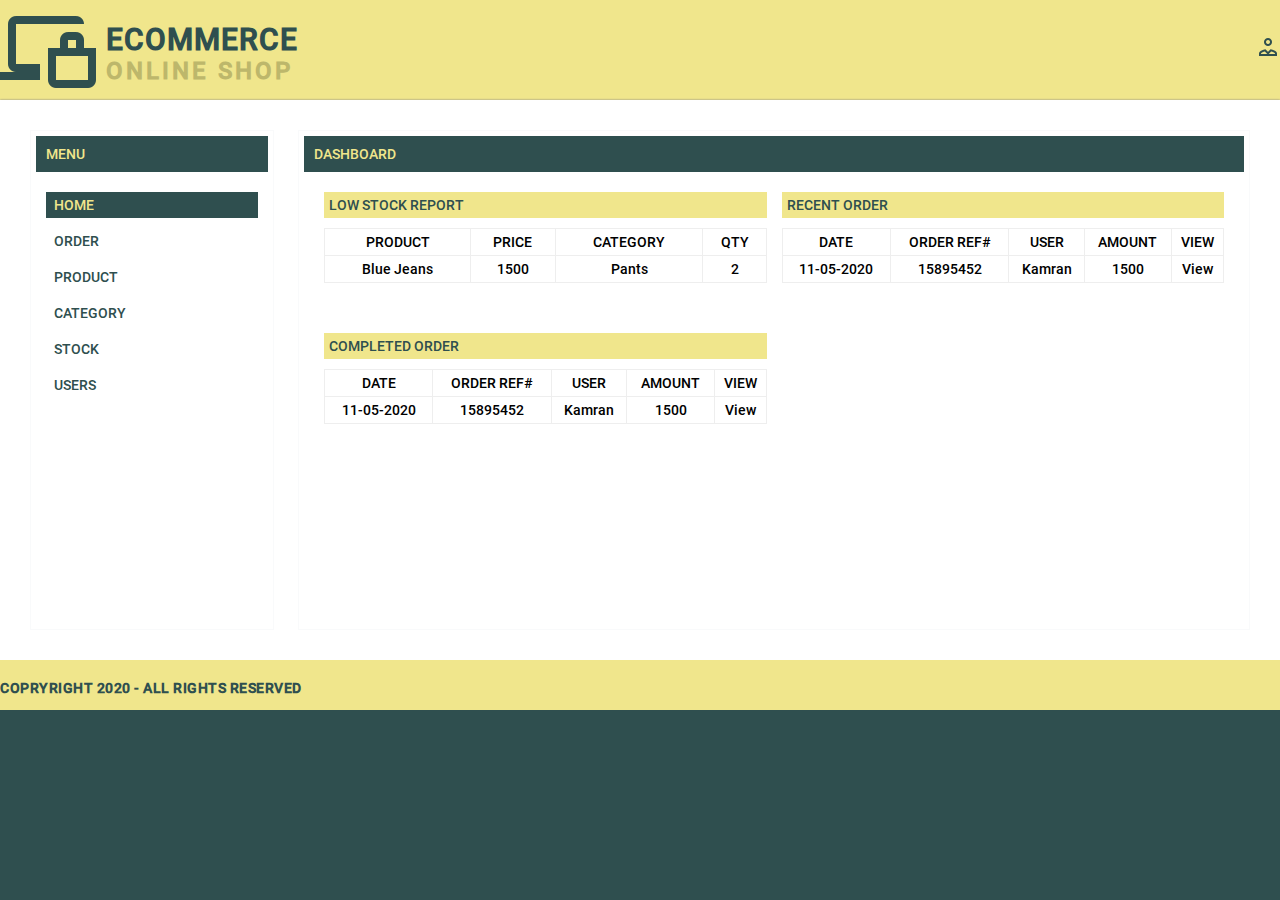
<file: admin/index.html>
<!DOCTYPE html>
<html lang="en">

 	<head>
 		<!-- Meta Tags -->
		<meta charset="UTF-8">
		<meta name="author" content="Kamran Mubarik">
		<meta name="viewport" content="width=device-width, initial-scale=1.0">
		<!-- Title -->
 		<title>Create an E-Commerce Website using HTML, CSS and JS</title>
 		<!-- Style Sheet -->
		<link rel="stylesheet" type="text/css" href="css/style.css" />
 	</head>
<body>

	<header>
		<div class="container">
			<div class="brand">
				<div class="logo">
					<a href="index.html">
						<img src="../img/icons/online_shopping.png">
						<div class="logo-text">
							<p class="big-logo">Ecommerce</p>
							<p class="small-logo">online shop</p>
						</div>
					</a>
				</div> <!-- logo -->
				<div class="shop-icon">
					<div class="dropdown">
						<img src="../img/icons/account.png">
						<div class="dropdown-menu">
							<ul>
								<li><a href="#">My Account</a></li>								
								<li><a href="#">Settings</a></li>
								<li><a href="#">Logout</a></li>
							</ul>
						</div>
					</div>
				</div> <!-- shop icons -->
			</div> <!-- brand -->
		</div> <!-- container -->
	</header> <!-- header -->

	<main>
		
		<div class="main-content">
			<div class="sidebar">
				<h3>Menu</h3>
				<ul>
					<li><a class="active" href="index.html">Home</a></li>
					<li><a href="order.html">Order</a></li>
					<li><a href="product.html">Product</a></li>
					<li><a href="category.html">Category</a></li>
					<li><a href="stock.html">Stock</a></li>
					<li><a href="">Users</a></li>
				</ul>				
			</div>
			<div class="content dashboard">
				<h3>Dashboard</h3>
				<div class="content-data">
					<div class="content-detail">
						<h4>Low Stock Report</h4>
						<table>
							<thead>
								<tr>
									<th>Product</th>
									<th>Price</th>
									<th>Category</th>
									<th>Qty</th>
								</tr>
							</thead>
							<tbody>
								<tr>
									<td>Blue Jeans</td>
									<td>1500</td>
									<td>Pants</td>
									<td>2</td>
								</tr>
							</tbody>
						</table>
					</div>
					<div class="content-detail">
						<h4>Recent Order</h4>
						<table>
							<thead>
								<tr>
									<th>Date</th>
									<th>Order Ref#</th>
									<th>User</th>
									<th>Amount</th>
									<th>View</th>									
								</tr>
							</thead>
							<tbody>
								<tr>
									<td>11-05-2020</td>
									<td>15895452</td>
									<td>Kamran</td>
									<td>1500</td>
									<td>View</td>
								</tr>
							</tbody>
						</table>
					</div>
					<div class="content-detail">
						<h4>Completed Order</h4>
						<table>
							<thead>
								<tr>
									<th>Date</th>
									<th>Order Ref#</th>
									<th>User</th>
									<th>Amount</th>
									<th>View</th>									
								</tr>
							</thead>
							<tbody>
								<tr>
									<td>11-05-2020</td>
									<td>15895452</td>
									<td>Kamran</td>
									<td>1500</td>
									<td>View</td>
								</tr>
							</tbody>
						</table>
					</div>
				</div>
			</div>
		</div>		

	</main> <!-- Main Area -->

	<footer>
		<div class="container">
			<div class="footer-bar">
				<div class="copyright-text">
					<p>Copryright 2020 - All Rights Reserved</p>
				</div>
			</div> <!-- Footer Bar -->
		</div>
	</footer> <!-- Footer Area -->

</body>

</html>
</file>
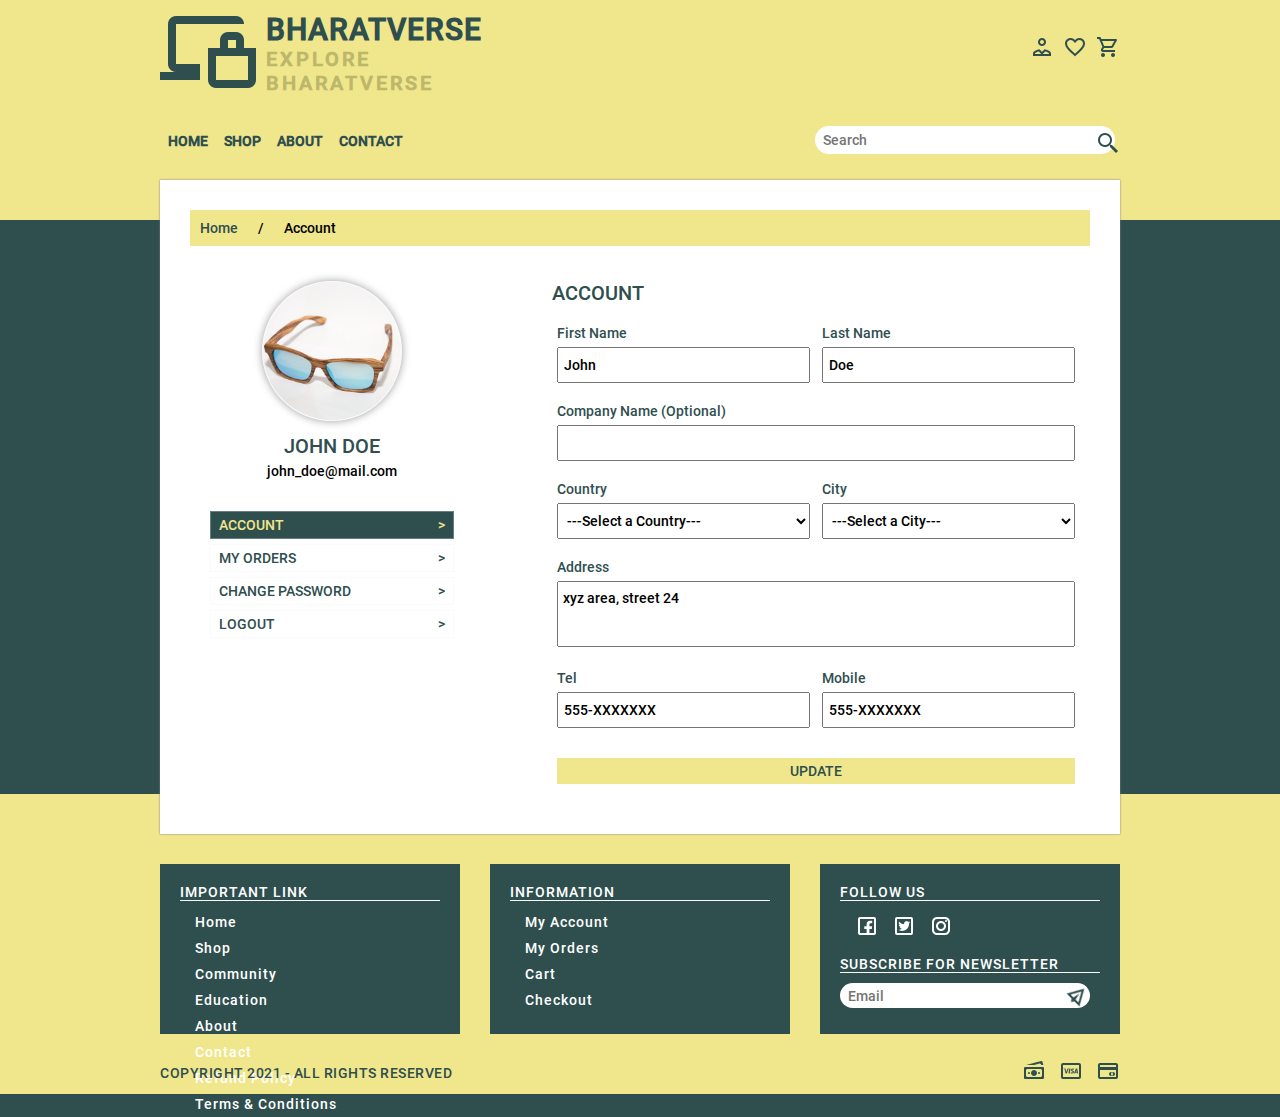
<file: account.html>
<!DOCTYPE html>
<html lang="en">

 	<head>
 		<!-- Meta Tags -->
		<meta charset="UTF-8">
		<meta name="author" content="Kamran Mubarik">
		<meta name="viewport" content="width=device-width, initial-scale=1.0">
		<!-- Title -->
 		<title>METAVERSE</title>
 		<!-- Style Sheet -->
		<link rel="stylesheet" type="text/css" href="css/style.css" />
		<!-- Javascript -->	
		<script type="text/javascript" src="js/jquery.min.js"></script>
 	</head>
<body>

	<header>
		<div class="container">
			<div class="brand">
				<div class="logo">
					<a href="index.html">
						<img src="img/icons/online_shopping.png">
						<div class="logo-text">
							<p class="big-logo">BHARATVERSE</p>
							<p class="small-logo">EXPLORE BHARATVERSE</p>
						</div>
					</a>
				</div> <!-- logo -->
				<div class="shop-icon">
					<div class="dropdown">
						<img src="img/icons/account.png">
						<div class="dropdown-menu">
							<ul>
								<li><a href="account.html">My Account</a></li>
								<li><a href="orders.html">My Orders</a></li>
							</ul>
						</div>
					</div>
					<div class="dropdown">
						<img src="img/icons/heart.png">
						<div class="dropdown-menu wishlist-item">
							<table border="1">
								<thead>
									<tr>
										<th>Image</th>
										<th>Product Name</th>
									</tr>
								</thead>
								<tbody>
									<tr>
										<td><img src="img/product/img1.jpg"></td>
										<td>product name</td>
									</tr>
									<tr>
										<td><img src="img/product/img2.jpg"></td>
										<td>product name</td>
									</tr>
								</tbody>
							</table>
						</div>
					</div>
					<div class="dropdown">
						<img src="img/icons/shopping_cart.png">
						<div class="dropdown-menu cart-item">
							<table border="1">
								<thead>
									<tr>
										<th>Image</th>
										<th>Product Name</th>
										<th class="center">Price</th>
										<th class="center">Qty.</th>
										<th class="center">Amount</th>
									</tr>
								</thead>
								<tbody>
									<tr>
										<td><img src="img/product/img1.jpg"></td>
										<td>product name</td>
										<td class="center">1200</td>
										<td class="center">2</td>
										<td class="center">2400</td>
									</tr>
									<tr>
										<td><img src="img/product/img2.jpg"></td>
										<td>product name</td>
										<td class="center">1500</td>
										<td class="center">2</td>
										<td class="center">3000</td>
									</tr>
								</tbody>
							</table>
						</div>
					</div>
				</div> <!-- shop icons -->
			</div> <!-- brand -->

			<div class="menu-bar">
				<div class="menu">
					<ul>
						<li><a href="index.html">Home</a></li>
						<li><a href="shop.html">Shop</a></li>
						<li><a href="about.html">About</a></li>
						<li><a href="contact.html">Contact</a></li>
					</ul>
				</div>
				<div class="search-bar">
					<form>
						<div class="form-group">
							<input type="text" class="form-control" name="search" placeholder="Search">
							<img src="img/icons/search.png">
						</div>
					</form>
				</div>
			</div> <!-- menu -->
		</div> <!-- container -->
	</header> <!-- header -->

	<div class="container">
		<main>
			<div class="breadcrumb">
				<ul>
					<li><a href="index.html">Home</a></li>
					<li> / </li>
					<li>Account</li>
				</ul>
			</div> <!-- End of Breadcrumb-->
			
			<div class="account-page">
				<div class="profile">
					<div class="profile-img">
						<img src="img/product/img5.jpg">
						<h2>John Doe</h2>
						<p>john_doe@mail.com</p>
					</div>
					<ul>
						<li><a href="account.html" class="active">Account <span>></span></a></li>
						<li><a href="orders.html">My Orders <span>></span></a></li>
						<li><a href="change-password.html">Change Password <span>></span></a></li>
						<li><a href="">Logout <span>></span></a></li>
					</ul>
				</div>
				<div class="account-detail">
					<h2>Account</h2>
					<div class="billing-detail">					
						<form class="checkout-form">
							<div class="form-inline">
								<div class="form-group">
									<label>First Name</label>
									<input type="text" id="fname" name="fname" value="John">
								</div>
								<div class="form-group">
									<label>Last Name</label>
									<input type="text" id="lname" name="lname" value="Doe">
								</div>
							</div>
							<div class="form-group">
								<label>Company Name (Optional)</label>
								<input type="text" id="cname" name="cname">
							</div>
							<div class="form-inline">
								<div class="form-group">
									<label>Country</label>
									<select id="country" name="country">
										<option selected>---Select a Country---</option>
										<option value="pakistan">INDIA</option>
									</select>
								</div>
								<div class="form-group">
									<label>City</label>
									<select id="city" name="city">
										<option selected>---Select a City---</option>
										<option value="karachi">LUCKNOW</option>
									</select>
								</div>
							</div>
							<div class="form-group">
								<label>Address</label>
								<textarea style="resize:none" id="address" name="address" rows="3">xyz area, street 24 </textarea>
							</div>
							<div class="form-inline">					
								<div class="form-group">
									<label>Tel</label>
									<input type="text" id="tel" name="tel" minlength="11" maxlength="11" value="555-XXXXXXX">
								</div>
								<div class="form-group">
									<label>Mobile</label>
									<input type="text" id="mobile" name="mobile" minlength="11" maxlength="11" value="555-XXXXXXX">
								</div>
							</div>
							<div class="form-group">
								<label></label>
								<input type="submit" id="update" name="update" value="Update">
							</div>
						</form>		
					</div>
				</div>				
			</div>		
		</main> <!-- Main Area -->
	</div>

	<footer>
		<div class="container">
			<div class="footer-widget">
				<div class="widget">
					<div class="widget-heading">
						<h3>Important Link</h3>
					</div>
					<div class="widget-content">
						<ul>
							<li><a href="index.html">Home</a></li>
						<li><a href="shop.html">Shop</a></li>
						<li><a href="Community.html">Community</a></li>
						<li><a href="education.html">Education</a></li>
						<li><a href="about.html">About</a></li>
						<li><a href="contact.html">Contact</a></li>
							<li><a href="refund.html">Refund Policy</a></li>
							<li><a href="terms.html">Terms & Conditions</a></li>
						</ul>
					</div>
				</div>
				<div class="widget">
					<div class="widget-heading">
						<h3>Information</h3>
					</div>
					<div class="widget-content">
						<ul>
							<li><a href="account.html">My Account</a></li>
							<li><a href="orders.html">My Orders</a></li>
							<li><a href="cart.html">Cart</a></li>
							<li><a href="checkout.html">Checkout</a></li>
						</ul>
					</div>
				</div>
				<div class="widget">
					<div class="widget-heading">
						<h3>Follow us</h3>
					</div>
					<div class="widget-content">
						<div class="follow">
							<ul>
								<li><a href="#"><img src="img/icons/facebook.png"></a></li>
								<li><a href="#"><img src="img/icons/twitter.png"></a></li>
								<li><a href="#"><img src="img/icons/instagram.png"></a></li>
							</ul>
						</div>						
					</div>
					<div class="widget-heading">
						<h3>Subscribe for Newsletter</h3>
					</div>
					<div class="widget-content">
						<div class="subscribe">
							<form>
								<div class="form-group">
									<input type="text" class="form-control" name="subscribe" placeholder="Email">
									<img src="img/icons/paper_plane.png">
								</div>
							</form>
						</div>						
					</div>
				</div>
			</div> <!-- Footer Widget -->
			<div class="footer-bar">
				<div class="copyright-text">
					<p>Copyright 2021 - All Rights Reserved</p>
				</div>
				<div class="payment-mode">
					<img src="img/icons/paper_money.png">
					<img src="img/icons/visa.png">
					<img src="img/icons/mastercard.png">
				</div>
			</div> <!-- Footer Bar -->
		</div>
	</footer> <!-- Footer Area -->

</body>

</html>
</file>
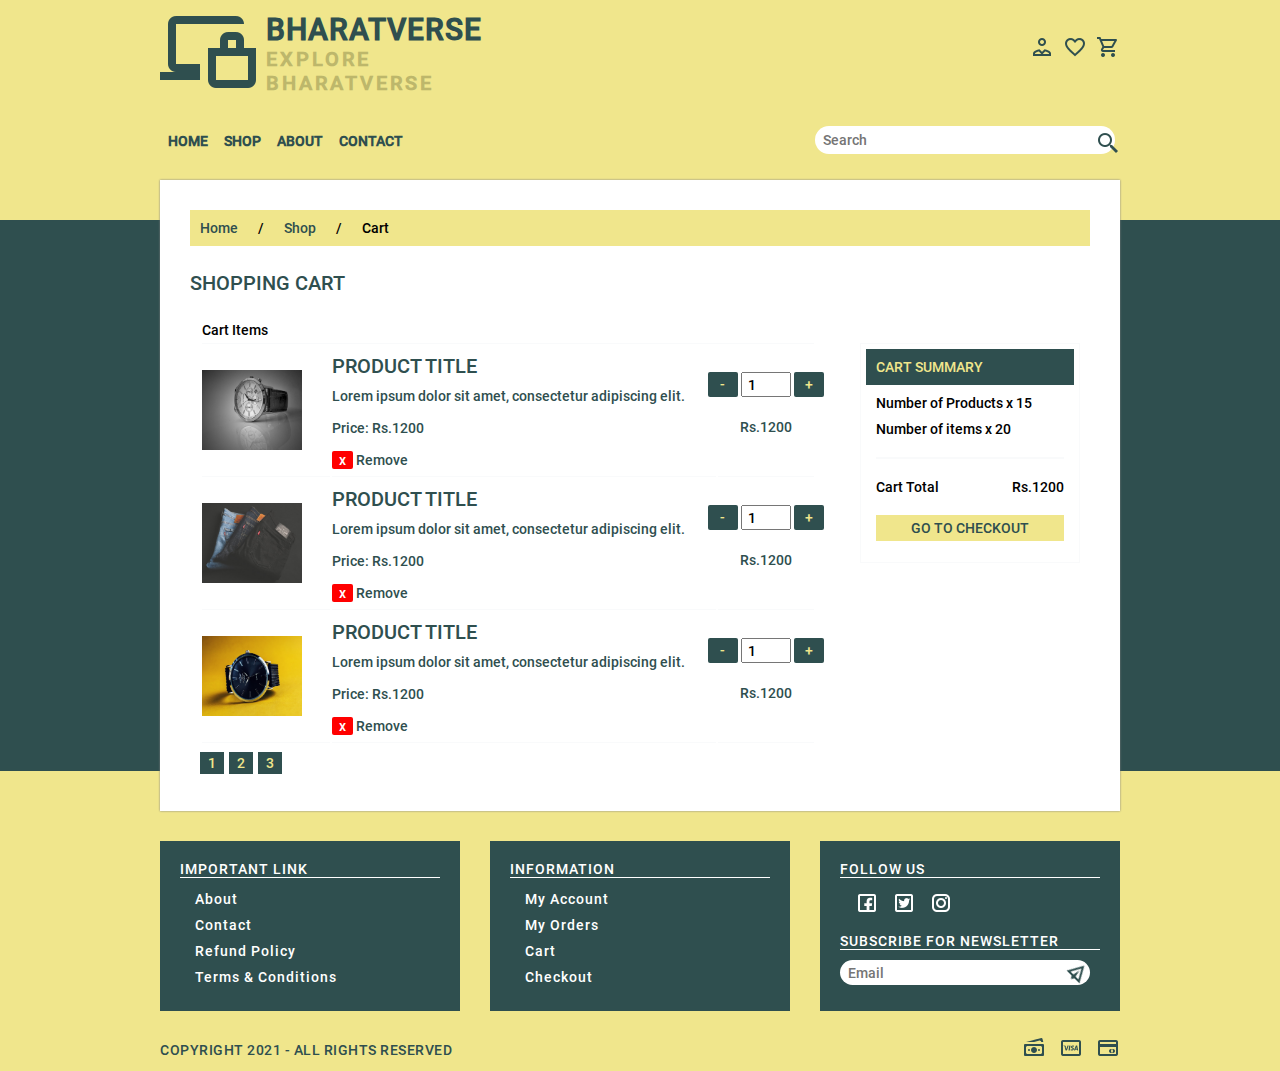
<file: cart.html>
<!DOCTYPE html>
<html lang="en">

 	<head>
 		<!-- Meta Tags -->
		<meta charset="UTF-8">
		<meta name="author" content="Kamran Mubarik">
		<meta name="viewport" content="width=device-width, initial-scale=1.0">
		<!-- Title -->
 		<title>METAVERSE</title>
 		<!-- Style Sheet -->
		<link rel="stylesheet" type="text/css" href="css/style.css" />
		<!-- Javascript -->	
		<script type="text/javascript" src="js/jquery.min.js"></script>
  		<script>
  			$(document).ready(function(){
  				
  				$('.prev').on("click", function(){

  					var prev = $(this).closest('.qty').find("input").val();
  					
  					if (prev == 1) {
  						$(this).closest('.qty').find("input").val('1');
  					}else{
  						var prevVal = prev - 1;
  						$(this).closest('.qty').find("input").val(prevVal);
  					}  					
  				});
  				$('.next').on("click", function(){

  					var next = $(this).closest('.qty').find("input").val();
  					
  					if (next == 10) {
  						$(this).closest('.qty').find("input").val('10');
  					}else{
  						var nextVal = ++next;
  						$(this).closest('.qty').find("input").val(nextVal);
  					}  					
  				});
  			});
  		</script>
 	</head>
<body>

	<header>
		<div class="container">
			<div class="brand">
				<div class="logo">
					<a href="index.html">
						<img src="img/icons/online_shopping.png">
						<div class="logo-text">
							<p class="big-logo">BHARATVERSE</p>
							<p class="small-logo">EXPLORE BHARATVERSE</p>
						</div>
					</a>
				</div> <!-- logo -->
				<div class="shop-icon">
					<div class="dropdown">
						<img src="img/icons/account.png">
						<div class="dropdown-menu">
							<ul>
								<li><a href="account.html">My Account</a></li>
								<li><a href="orders.html">My Orders</a></li>
							</ul>
						</div>
					</div>
					<div class="dropdown">
						<img src="img/icons/heart.png">
						<div class="dropdown-menu wishlist-item">
							<table border="1">
								<thead>
									<tr>
										<th>Image</th>
										<th>Product Name</th>
									</tr>
								</thead>
								<tbody>
									<tr>
										<td><img src="img/product/img1.jpg"></td>
										<td>product name</td>
									</tr>
									<tr>
										<td><img src="img/product/img2.jpg"></td>
										<td>product name</td>
									</tr>
								</tbody>
							</table>
						</div>
					</div>
					<div class="dropdown">
						<img src="img/icons/shopping_cart.png">
						<div class="dropdown-menu cart-item">
							<table border="1">
								<thead>
									<tr>
										<th>Image</th>
										<th>Product Name</th>
										<th class="center">Price</th>
										<th class="center">Qty.</th>
										<th class="center">Amount</th>
									</tr>
								</thead>
								<tbody>
									<tr>
										<td><img src="img/product/img1.jpg"></td>
										<td>product name</td>
										<td class="center">1200</td>
										<td class="center">2</td>
										<td class="center">2400</td>
									</tr>
									<tr>
										<td><img src="img/product/img2.jpg"></td>
										<td>product name</td>
										<td class="center">1500</td>
										<td class="center">2</td>
										<td class="center">3000</td>
									</tr>
								</tbody>
							</table>
						</div>
					</div>
				</div> <!-- shop icons -->
			</div> <!-- brand -->

			<div class="menu-bar">
				<div class="menu">
					<ul>
						<li><a href="index.html">Home</a></li>
						<li><a href="shop.html">Shop</a></li>
						<li><a href="about.html">About</a></li>
						<li><a href="contact.html">Contact</a></li>
					</ul>
				</div>
				<div class="search-bar">
					<form>
						<div class="form-group">
							<input type="text" class="form-control" name="search" placeholder="Search">
							<img src="img/icons/search.png">
						</div>
					</form>
				</div>
			</div> <!-- menu -->
		</div> <!-- container -->
	</header> <!-- header -->

	<div class="container">
		<main>
			<div class="breadcrumb">
				<ul>
					<li><a href="index.html">Home</a></li>
					<li> / </li>
					<li><a href="shop.html">Shop</a></li>
					<li> / </li>
					<li>Cart</li>
				</ul>
			</div> <!-- End of Breadcrumb-->

			<h2>Shopping Cart</h2>
			<div class="cart-page">
				<div class="cart-items">					
					<table>
						<thead>
							<tr>
								<th colspan="3">Cart Items</th>
							</tr>
						</thead>
						<tbody>
							<tr>
								<td style="width: 20%;"><img src="img/product/img1.jpg"></td>
								<td style="width: 60%;">
									<h2>Product Title</h2>
									<p>Lorem ipsum dolor sit amet, consectetur adipiscing elit.</p>
									<br>
									<h3>Price: Rs.1200</h3>
									<br>
									<a href="">x</a> Remove
								</td>
								<td class="qty" style="width: 15%;">
									<div class="prev">-</div>
									<div class="next">+</div>
									<input type="number" name="cartNumber" class="cartNumber" value="1" min="1" max="10">
									<br><br>
									<h3>Rs.1200</h3>
								</td>
							</tr>
							<tr>
								<td style="width: 20%;"><img src="img/product/img2.jpg"></td>
								<td style="width: 60%;">
									<h2>Product Title</h2>
									<p >Lorem ipsum dolor sit amet, consectetur adipiscing elit.</p>
									<br>
									<h3>Price: Rs.1200</h3>
									<br>
									<a href="">x</a> Remove
								</td>
								<td class="qty" style="width: 15%;">
									<div class="prev">-</div>
									<div class="next">+</div>
									<input type="number" name="cartNumber" class="cartNumber" value="1" min="1" max="10">
									<br><br>
									<h3>Rs.1200</h3>
								</td>
							</tr>
							<tr>
								<td style="width: 20%;"><img src="img/product/img3.jpg"></td>
								<td style="width: 60%;">
									<h2>Product Title</h2>
									<p >Lorem ipsum dolor sit amet, consectetur adipiscing elit.</p>
									<br>
									<h3>Price: Rs.1200</h3>
									<br>
									<a href="">x</a> Remove
								</td>
								<td class="qty" style="width: 15%;">
									<div class="prev">-</div>
									<div class="next">+</div>
									<input type="number" name="cartNumber" class="cartNumber" value="1" min="1" max="10">
									<br><br>
									<h3>Rs.1200</h3>
								</td>
							</tr>						
						</tbody>	
					</table>
					<div class="pagination">
						<ul>
							<li><a href="#">1</a></li>
							<li><a href="#">2</a></li>
							<li><a href="#">3</a></li>
						</ul>
					</div>
				</div>
				<div class="cart-summary">
					<div class="checkout-total">
						<h3>Cart Summary</h3>
						<ul>
							<li>Number of Products x 15</li>
							<li>Number of items x 20</li>
							<hr>
							<li>Cart Total <span style="float: right;">Rs.1200</span></li>
							<li><a href="checkout.html">Go to Checkout</a></li>
						</ul>
					</div>
				</div>
			</div>		
		</main> <!-- Main Area -->
	</div>

	<footer>
		<div class="container">
			<div class="footer-widget">
				<div class="widget">
					<div class="widget-heading">
						<h3>Important Link</h3>
					</div>
					<div class="widget-content">
						<ul>
							<li><a href="about.html">About</a></li>
							<li><a href="contact.html">Contact</a></li>
							<li><a href="refund.html">Refund Policy</a></li>
							<li><a href="terms.html">Terms & Conditions</a></li>
						</ul>
					</div>
				</div>
				<div class="widget">
					<div class="widget-heading">
						<h3>Information</h3>
					</div>
					<div class="widget-content">
						<ul>
							<li><a href="account.html">My Account</a></li>
							<li><a href="orders.html">My Orders</a></li>
							<li><a href="cart.html">Cart</a></li>
							<li><a href="checkout.html">Checkout</a></li>
						</ul>
					</div>
				</div>
				<div class="widget">
					<div class="widget-heading">
						<h3>Follow us</h3>
					</div>
					<div class="widget-content">
						<div class="follow">
							<ul>
								<li><a href="#"><img src="img/icons/facebook.png"></a></li>
								<li><a href="#"><img src="img/icons/twitter.png"></a></li>
								<li><a href="#"><img src="img/icons/instagram.png"></a></li>
							</ul>
						</div>						
					</div>
					<div class="widget-heading">
						<h3>Subscribe for Newsletter</h3>
					</div>
					<div class="widget-content">
						<div class="subscribe">
							<form>
								<div class="form-group">
									<input type="text" class="form-control" name="subscribe" placeholder="Email">
									<img src="img/icons/paper_plane.png">
								</div>
							</form>
						</div>						
					</div>
				</div>
			</div> <!-- Footer Widget -->
			<div class="footer-bar">
				<div class="copyright-text">
					<p>Copyright 2021 - All Rights Reserved</p>
				</div>
				<div class="payment-mode">
					<img src="img/icons/paper_money.png">
					<img src="img/icons/visa.png">
					<img src="img/icons/mastercard.png">
				</div>
			</div> <!-- Footer Bar -->
		</div>
	</footer> <!-- Footer Area -->

</body>

</html>
</file>
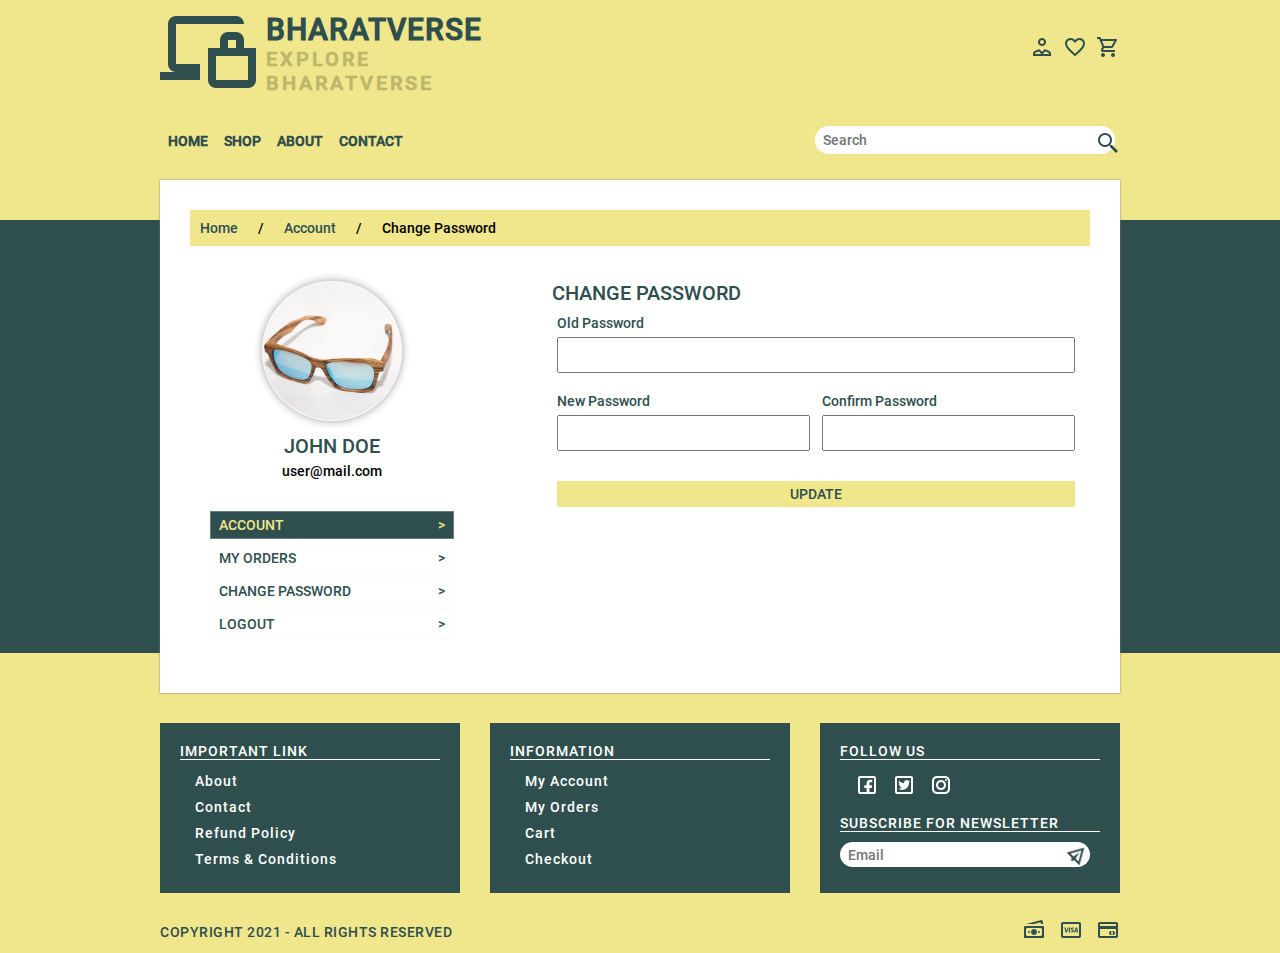
<file: change-password.html>
<!DOCTYPE html>
<html lang="en">

 	<head>
 		<!-- Meta Tags -->
		<meta charset="UTF-8">
		<meta name="author" content="Kamran Mubarik">
		<meta name="viewport" content="width=device-width, initial-scale=1.0">
		<!-- Title -->
 		<title>METAVERSE</title>
 		<!-- Style Sheet -->
		<link rel="stylesheet" type="text/css" href="css/style.css" />
		<!-- Javascript -->	
		<script type="text/javascript" src="js/jquery.min.js"></script>
 	</head>
<body>

	<header>
		<div class="container">
			<div class="brand">
				<div class="logo">
					<a href="index.html">
						<img src="img/icons/online_shopping.png">
						<div class="logo-text">
							<p class="big-logo">BHARATVERSE</p>
							<p class="small-logo">EXPLORE BHARATVERSE</p>
						</div>
					</a>
				</div> <!-- logo -->
				<div class="shop-icon">
					<div class="dropdown">
						<img src="img/icons/account.png">
						<div class="dropdown-menu">
							<ul>
								<li><a href="account.html">My Account</a></li>
								<li><a href="orders.html">My Orders</a></li>
							</ul>
						</div>
					</div>
					<div class="dropdown">
						<img src="img/icons/heart.png">
						<div class="dropdown-menu wishlist-item">
							<table border="1">
								<thead>
									<tr>
										<th>Image</th>
										<th>Product Name</th>
									</tr>
								</thead>
								<tbody>
									<tr>
										<td><img src="img/product/img1.jpg"></td>
										<td>product name</td>
									</tr>
									<tr>
										<td><img src="img/product/img2.jpg"></td>
										<td>product name</td>
									</tr>
								</tbody>
							</table>
						</div>
					</div>
					<div class="dropdown">
						<img src="img/icons/shopping_cart.png">
						<div class="dropdown-menu cart-item">
							<table border="1">
								<thead>
									<tr>
										<th>Image</th>
										<th>Product Name</th>
										<th class="center">Price</th>
										<th class="center">Qty.</th>
										<th class="center">Amount</th>
									</tr>
								</thead>
								<tbody>
									<tr>
										<td><img src="img/product/img1.jpg"></td>
										<td>product name</td>
										<td class="center">1200</td>
										<td class="center">2</td>
										<td class="center">2400</td>
									</tr>
									<tr>
										<td><img src="img/product/img2.jpg"></td>
										<td>product name</td>
										<td class="center">1500</td>
										<td class="center">2</td>
										<td class="center">3000</td>
									</tr>
								</tbody>
							</table>
						</div>
					</div>
				</div> <!-- shop icons -->
			</div> <!-- brand -->

			<div class="menu-bar">
				<div class="menu">
					<ul>
						<li><a href="index.html">Home</a></li>
						<li><a href="shop.html">Shop</a></li>
						<li><a href="about.html">About</a></li>
						<li><a href="contact.html">Contact</a></li>
					</ul>
				</div>
				<div class="search-bar">
					<form>
						<div class="form-group">
							<input type="text" class="form-control" name="search" placeholder="Search">
							<img src="img/icons/search.png">
						</div>
					</form>
				</div>
			</div> <!-- menu -->
		</div> <!-- container -->
	</header> <!-- header -->

	<div class="container">
		<main>
			<div class="breadcrumb">
				<ul>
					<li><a href="index.html">Home</a></li>
					<li> / </li>
					<li><a href="account.html">Account</a></li>
					<li> / </li>
					<li>Change Password</li>
				</ul>
			</div> <!-- End of Breadcrumb-->

			
			<div class="account-page">
				<div class="profile">
					<div class="profile-img">
						<img src="img/product/img5.jpg">
						<h2>John Doe</h2>
						<p>user@mail.com</p>
					</div>						
					<ul>
						<li><a href="account.html" class="active">Account <span>></span></a></li>
						<li><a href="orders.html">My Orders <span>></span></a></li>
						<li><a href="change-password.html">Change Password <span>></span></a></li>
						<li><a href="">Logout <span>></span></a></li>
					</ul>
				</div>
				<div class="account-detail">
					<h2>Change Password</h2>
					<div class="billing-detail">					
						<form class="checkout-form">
							<div class="form-group">
								<label>Old Password</label>
								<input type="password" id="old_password" name="old_password">
							</div>
							<div class="form-inline">
								<div class="form-group">
									<label>New Password</label>
									<input type="password" id="new_password" name="new_password">
								</div>
								<div class="form-group">
									<label>Confirm Password</label>
									<input type="password" id="confirm_password" name="confirm_password">
								</div>
							</div>
							<div class="form-group">
								<label></label>
								<input type="submit" id="update_pass" name="update_pass" value="Update">
							</div>
						</form>		
					</div>
				</div>				
			</div>		
		</main> <!-- Main Area -->
	</div>

	<footer>
		<div class="container">
			<div class="footer-widget">
				<div class="widget">
					<div class="widget-heading">
						<h3>Important Link</h3>
					</div>
					<div class="widget-content">
						<ul>
							<li><a href="about.html">About</a></li>
							<li><a href="contact.html">Contact</a></li>
							<li><a href="refund.html">Refund Policy</a></li>
							<li><a href="terms.html">Terms & Conditions</a></li>
						</ul>
					</div>
				</div>
				<div class="widget">
					<div class="widget-heading">
						<h3>Information</h3>
					</div>
					<div class="widget-content">
						<ul>
							<li><a href="account.html">My Account</a></li>
							<li><a href="orders.html">My Orders</a></li>
							<li><a href="cart.html">Cart</a></li>
							<li><a href="checkout.html">Checkout</a></li>
						</ul>
					</div>
				</div>
				<div class="widget">
					<div class="widget-heading">
						<h3>Follow us</h3>
					</div>
					<div class="widget-content">
						<div class="follow">
							<ul>
								<li><a href="#"><img src="img/icons/facebook.png"></a></li>
								<li><a href="#"><img src="img/icons/twitter.png"></a></li>
								<li><a href="#"><img src="img/icons/instagram.png"></a></li>
							</ul>
						</div>						
					</div>
					<div class="widget-heading">
						<h3>Subscribe for Newsletter</h3>
					</div>
					<div class="widget-content">
						<div class="subscribe">
							<form>
								<div class="form-group">
									<input type="text" class="form-control" name="subscribe" placeholder="Email">
									<img src="img/icons/paper_plane.png">
								</div>
							</form>
						</div>						
					</div>
				</div>
			</div> <!-- Footer Widget -->
			<div class="footer-bar">
				<div class="copyright-text">
					<p>Copyright 2021 - All Rights Reserved</p>
				</div>
				<div class="payment-mode">
					<img src="img/icons/paper_money.png">
					<img src="img/icons/visa.png">
					<img src="img/icons/mastercard.png">
				</div>
			</div> <!-- Footer Bar -->
		</div>
	</footer> <!-- Footer Area -->

</body>

</html>
</file>
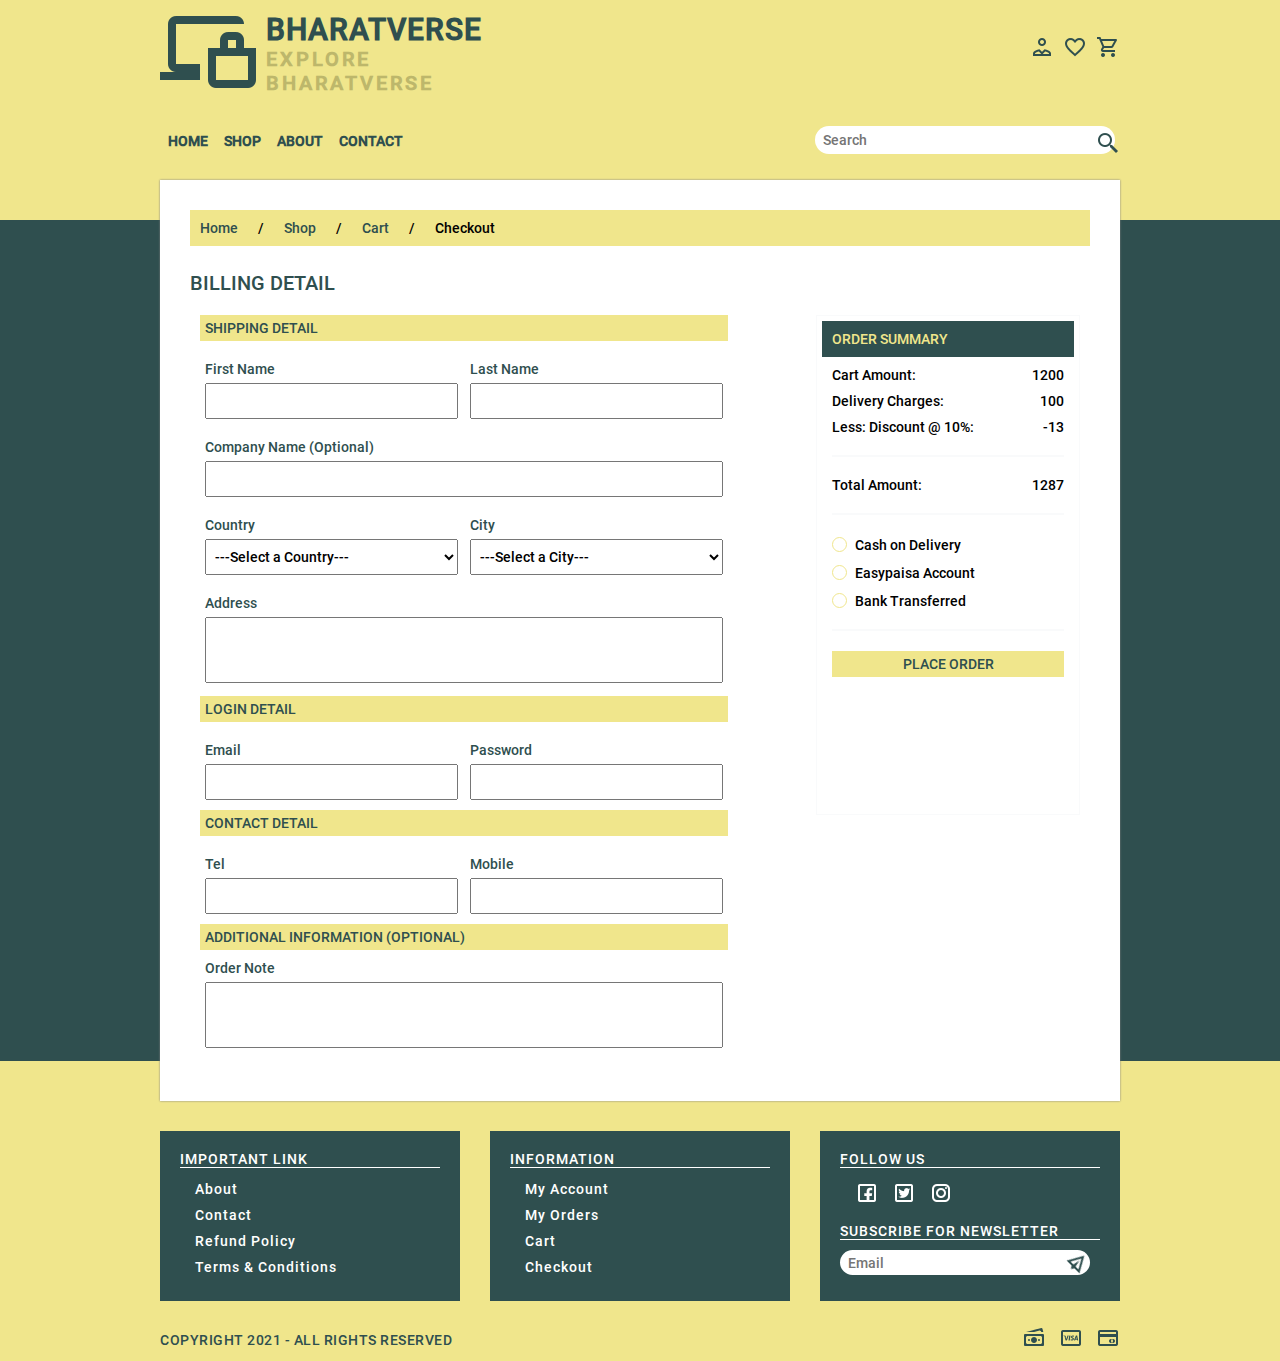
<file: checkout.html>
<!DOCTYPE html>
<html lang="en">

 	<head>
 		<!-- Meta Tags -->
		<meta charset="UTF-8">
		<meta name="author" content="Kamran Mubarik">
		<meta name="viewport" content="width=device-width, initial-scale=1.0">
		<!-- Title -->
 		<title>METAVERSE</title>
 		<!-- Style Sheet -->
		<link rel="stylesheet" type="text/css" href="css/style.css" />
		<!-- Javascript -->	
		<script type="text/javascript" src="js/jquery.min.js"></script>
  		<script>
  			$(document).ready(function(){
  				
  				$('input[type="radio"]').change(function(){
  					
  					if (this.value == 'easypaisa') {
  						
  						$('#easypaisaText').css('display', 'block');
  					} 
  					else {
  						$('#easypaisaText').css('display', 'none');
  					}
  					
  				});
  			});
  		</script>
 	</head>
<body>

	<header>
		<div class="container">
			<div class="brand">
				<div class="logo">
					<a href="index.html">
						<img src="img/icons/online_shopping.png">
						<div class="logo-text">
							<p class="big-logo">BHARATVERSE</p>
							<p class="small-logo">EXPLORE BHARATVERSE</p>
						</div>
					</a>
				</div> <!-- logo -->
				<div class="shop-icon">
					<div class="dropdown">
						<img src="img/icons/account.png">
						<div class="dropdown-menu">
							<ul>
								<li><a href="account.html">My Account</a></li>
								<li><a href="orders.html">My Orders</a></li>
							</ul>
						</div>
					</div>
					<div class="dropdown">
						<img src="img/icons/heart.png">
						<div class="dropdown-menu wishlist-item">
							<table border="1">
								<thead>
									<tr>
										<th>Image</th>
										<th>Product Name</th>
									</tr>
								</thead>
								<tbody>
									<tr>
										<td><img src="img/product/img1.jpg"></td>
										<td>product name</td>
									</tr>
									<tr>
										<td><img src="img/product/img2.jpg"></td>
										<td>product name</td>
									</tr>
								</tbody>
							</table>
						</div>
					</div>
					<div class="dropdown">
						<img src="img/icons/shopping_cart.png">
						<div class="dropdown-menu cart-item">
							<table border="1">
								<thead>
									<tr>
										<th>Image</th>
										<th>Product Name</th>
										<th class="center">Price</th>
										<th class="center">Qty.</th>
										<th class="center">Amount</th>
									</tr>
								</thead>
								<tbody>
									<tr>
										<td><img src="img/product/img1.jpg"></td>
										<td>product name</td>
										<td class="center">1200</td>
										<td class="center">2</td>
										<td class="center">2400</td>
									</tr>
									<tr>
										<td><img src="img/product/img2.jpg"></td>
										<td>product name</td>
										<td class="center">1500</td>
										<td class="center">2</td>
										<td class="center">3000</td>
									</tr>
								</tbody>
							</table>
						</div>
					</div>
				</div> <!-- shop icons -->
			</div> <!-- brand -->

			<div class="menu-bar">
				<div class="menu">
					<ul>
						<li><a href="index.html">Home</a></li>
						<li><a href="shop.html">Shop</a></li>
						<li><a href="about.html">About</a></li>
						<li><a href="contact.html">Contact</a></li>
					</ul>
				</div>
				<div class="search-bar">
					<form>
						<div class="form-group">
							<input type="text" class="form-control" name="search" placeholder="Search">
							<img src="img/icons/search.png">
						</div>
					</form>
				</div>
			</div> <!-- menu -->
		</div> <!-- container -->
	</header> <!-- header -->

	<div class="container">
		<main>
			<div class="breadcrumb">
				<ul>
					<li><a href="index.html">Home</a></li>
					<li> / </li>
					<li><a href="shop.html">Shop</a></li>
					<li> / </li>
					<li><a href="cart.html">Cart</a></li>
					<li> / </li>
					<li>Checkout</li>
				</ul>
			</div> <!-- End of Breadcrumb-->

			<h2>Billing Detail</h2>
			<div class="checkout-page">
				<div class="billing-detail">					
					<form class="checkout-form">
						<h4>Shipping Detail</h4>
						<div class="form-inline">
							<div class="form-group">
								<label>First Name</label>
								<input type="text" id="fname" name="fname">
							</div>
							<div class="form-group">
								<label>Last Name</label>
								<input type="text" id="lname" name="lname">
							</div>
						</div>
						<div class="form-group">
							<label>Company Name (Optional)</label>
							<input type="text" id="cname" name="cname">
						</div>
						<div class="form-inline">
							<div class="form-group">
								<label>Country</label>
								<select id="country" name="country">
									<option>---Select a Country---</option>
									<option>Pakistan</option>
								</select>
							</div>
							<div class="form-group">
								<label>City</label>
								<select id="cityy" name="cityy">
									<option>---Select a City---</option>
									<option>Karachi</option>
								</select>
							</div>
						</div>
						<div class="form-group">
							<label>Address</label>
							<textarea style="resize:none" id="address" name="address" rows="3"></textarea>
						</div>
						<h4>Login Detail</h4>
						<div class="form-inline">					
							<div class="form-group">
								<label>Email</label>
								<input type="email" id="email" name="email" autocomplete="off">
							</div>
							<div class="form-group">
								<label>Password</label>
								<input type="password" id="password" name="password" autocomplete="off">
							</div>
						</div>
						<h4>Contact Detail</h4>
						<div class="form-inline">					
							<div class="form-group">
								<label>Tel</label>
								<input type="text" id="tel" name="tel" minlength="11" maxlength="11">
							</div>
							<div class="form-group">
								<label>Mobile</label>
								<input type="text" id="mobile" name="mobile" minlength="11" maxlength="11">
							</div>
						</div>
						<h4>Additional Information (Optional)</h4>
						<div class="form-group">
							<label>Order Note</label>
							<textarea style="resize:none" id="address" name="address" rows="3"></textarea>
						</div>					
				</div>
				<div class="order-summary">
					<div class="checkout-total">
						<h3>Order Summary</h3>
						<ul>
							<li>Cart Amount: <span>1200</span></li>
							<li>Delivery Charges: <span>100</span></li>
							<li>Less: Discount @ 10%: <span>-13</span></li>
							<hr>
							<li>Total Amount: <span>1287</span></li>
							<hr>
							<li><input type="radio" name="payment"> Cash on Delivery</li>
							<li><input type="radio" id="easypaisa" name="payment" value="easypaisa"> Easypaisa Account</li>
							<li>
								<textarea id="easypaisaText" rows="5" disabled="disable">Please deposit the payment in our easypaisa account# 030X-XXXXXXX after confirm payment kindly send us payment slip and order transaction id on above number.</textarea>
							</li>
							<li><input type="radio" name="payment"> Bank Transferred</li>
							<hr>
							<li><input type="submit" name="order" value="Place Order"></li>
						</ul>
					</div>
					</form> <!-- End of Checkout Form -->
				</div>
			</div>		
		</main> <!-- Main Area -->
	</div>

	<footer>
		<div class="container">
			<div class="footer-widget">
				<div class="widget">
					<div class="widget-heading">
						<h3>Important Link</h3>
					</div>
					<div class="widget-content">
						<ul>
							<li><a href="about.html">About</a></li>
							<li><a href="contact.html">Contact</a></li>
							<li><a href="refund.html">Refund Policy</a></li>
							<li><a href="terms.html">Terms & Conditions</a></li>
						</ul>
					</div>
				</div>
				<div class="widget">
					<div class="widget-heading">
						<h3>Information</h3>
					</div>
					<div class="widget-content">
						<ul>
							<li><a href="account.html">My Account</a></li>
							<li><a href="orders.html">My Orders</a></li>
							<li><a href="cart.html">Cart</a></li>
							<li><a href="checkout.html">Checkout</a></li>
						</ul>
					</div>
				</div>
				<div class="widget">
					<div class="widget-heading">
						<h3>Follow us</h3>
					</div>
					<div class="widget-content">
						<div class="follow">
							<ul>
								<li><a href="#"><img src="img/icons/facebook.png"></a></li>
								<li><a href="#"><img src="img/icons/twitter.png"></a></li>
								<li><a href="#"><img src="img/icons/instagram.png"></a></li>
							</ul>
						</div>						
					</div>
					<div class="widget-heading">
						<h3>Subscribe for Newsletter</h3>
					</div>
					<div class="widget-content">
						<div class="subscribe">
							<form>
								<div class="form-group">
									<input type="text" class="form-control" name="subscribe" placeholder="Email">
									<img src="img/icons/paper_plane.png">
								</div>
							</form>
						</div>						
					</div>
				</div>
			</div> <!-- Footer Widget -->
			<div class="footer-bar">
				<div class="copyright-text">
					<p>Copyright 2021 - All Rights Reserved</p>
				</div>
				<div class="payment-mode">
					<img src="img/icons/paper_money.png">
					<img src="img/icons/visa.png">
					<img src="img/icons/mastercard.png">
				</div>
			</div> <!-- Footer Bar -->
		</div>
	</footer> <!-- Footer Area -->

</body>

</html>
</file>
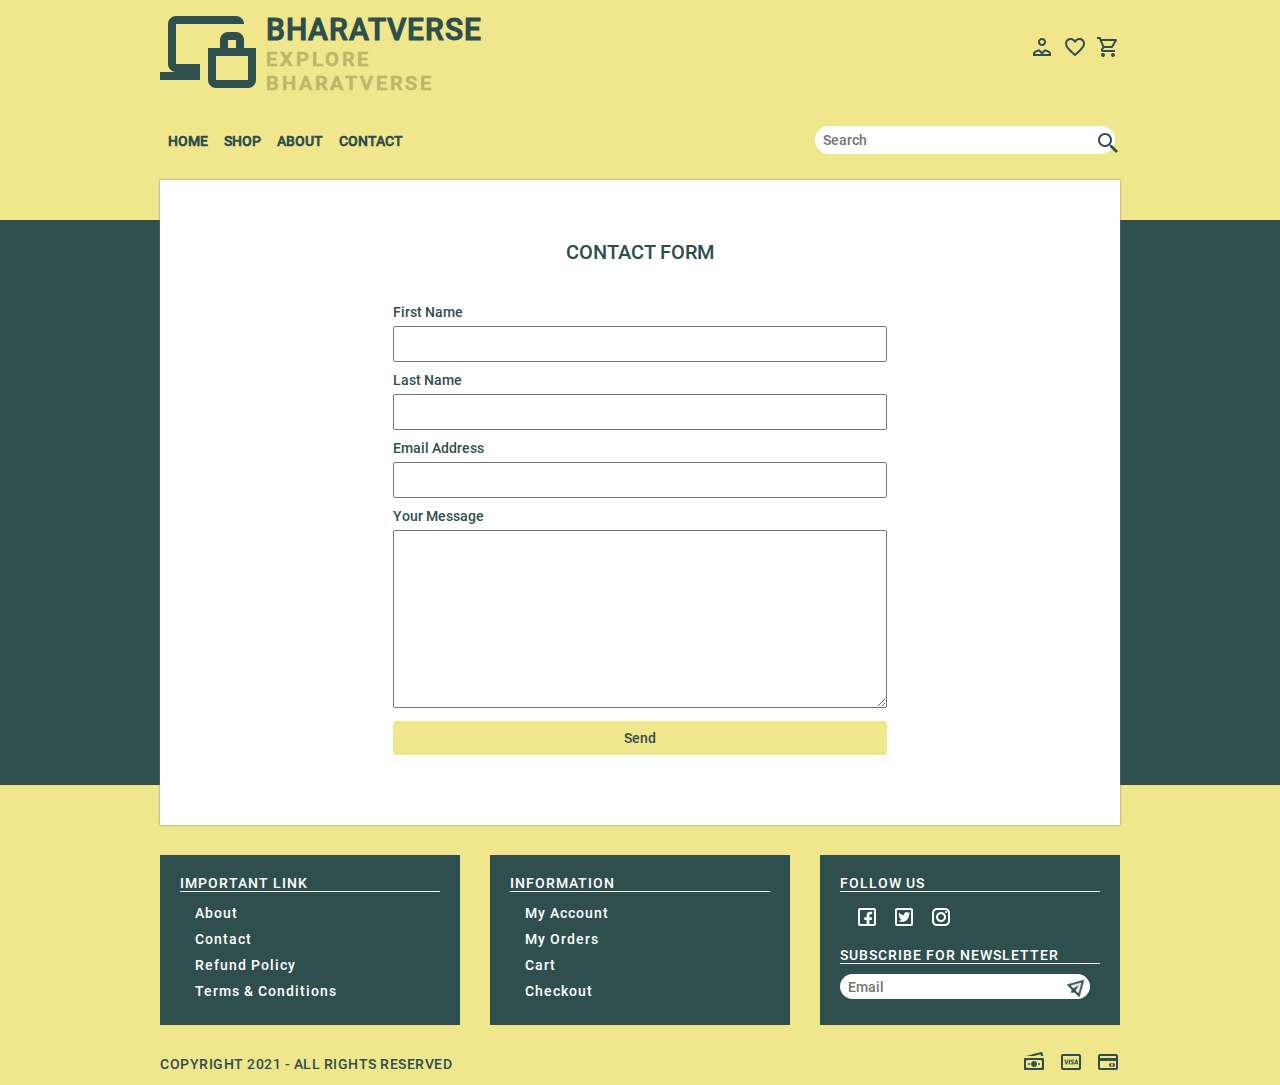
<file: contact.html>
<!DOCTYPE html>
<html lang="en">

 	<head>
 		<!-- Meta Tags -->
		<meta charset="UTF-8">
		<meta name="author" content="Kamran Mubarik">
		<meta name="viewport" content="width=device-width, initial-scale=1.0">
		<!-- Title -->
 		<title>METAVERSE</title>
 		<!-- Style Sheet -->
		<link rel="stylesheet" type="text/css" href="css/style.css" />  		
 	</head>
<body>

	<header>
		<div class="container">
			<div class="brand">
				<div class="logo">
					<a href="index.html">
						<img src="img/icons/online_shopping.png">
						<div class="logo-text">
							<p class="big-logo">BHARATVERSE</p>
							<p class="small-logo">EXPLORE BHARATVERSE</p>
						</div>
					</a>
				</div> <!-- logo -->
				<div class="shop-icon">
					<div class="dropdown">
						<img src="img/icons/account.png">
						<div class="dropdown-menu">
							<ul>
								<li><a href="account.html">My Account</a></li>
								<li><a href="orders.html">My Orders</a></li>
							</ul>
						</div>
					</div>
					<div class="dropdown">
						<img src="img/icons/heart.png">
						<div class="dropdown-menu wishlist-item">
							<table border="1">
								<thead>
									<tr>
										<th>Image</th>
										<th>Product Name</th>
									</tr>
								</thead>
								<tbody>
									<tr>
										<td><img src="img/product/img1.jpg"></td>
										<td>product name</td>
									</tr>
									<tr>
										<td><img src="img/product/img2.jpg"></td>
										<td>product name</td>
									</tr>
								</tbody>
							</table>
						</div>
					</div>
					<div class="dropdown">
						<img src="img/icons/shopping_cart.png">
						<div class="dropdown-menu cart-item">
							<table border="1">
								<thead>
									<tr>
										<th>Image</th>
										<th>Product Name</th>
										<th class="center">Price</th>
										<th class="center">Qty.</th>
										<th class="center">Amount</th>
									</tr>
								</thead>
								<tbody>
									<tr>
										<td><img src="img/product/img1.jpg"></td>
										<td>product name</td>
										<td class="center">1200</td>
										<td class="center">2</td>
										<td class="center">2400</td>
									</tr>
									<tr>
										<td><img src="img/product/img2.jpg"></td>
										<td>product name</td>
										<td class="center">1500</td>
										<td class="center">2</td>
										<td class="center">3000</td>
									</tr>
								</tbody>
							</table>
						</div>
					</div>
				</div> <!-- shop icons -->
			</div> <!-- brand -->

			<div class="menu-bar">
				<div class="menu">
					<ul>
						<li><a href="index.html">Home</a></li>
						<li><a href="shop.html">Shop</a></li>
						<li><a href="about.html">About</a></li>
						<li><a href="contact.html">Contact</a></li>
					</ul>
				</div>
				<div class="search-bar">
					<form>
						<div class="form-group">
							<input type="text" class="form-control" name="search" placeholder="Search">
							<img src="img/icons/search.png">
						</div>
					</form>
				</div>
			</div> <!-- menu -->
		</div> <!-- container -->
	</header> <!-- header -->

	<div class="container">
		<main>
			<div class="contact">
				<h2 class="heading">Contact Form</h2>
				<form class="checkout-form">
					<div class="form-group">
						<label>First Name</label>
						<input type="text" id="fname" name="fname">
					</div>
					<div class="form-group">
						<label>Last Name</label>
						<input type="text" id="lname" name="lname">
					</div>
					<div class="form-group">
						<label>Email Address</label>
						<input type="email" id="email" name="email">
					</div>
					<div class="form-group">
						<label>Your Message</label>
						<textarea name="message" id="message" rows="10"></textarea>
					</div>
					<div class="form-group">
						<label></label>
						<input type="submit" id="contact" name="contact" value="Send">
					</div>
				</form>	
			</div>
		</main> <!-- Main Area -->
	</div>

	<footer>
		<div class="container">
			<div class="footer-widget">
				<div class="widget">
					<div class="widget-heading">
						<h3>Important Link</h3>
					</div>
					<div class="widget-content">
						<ul>
							<li><a href="about.html">About</a></li>
							<li><a href="contact.html">Contact</a></li>
							<li><a href="refund.html">Refund Policy</a></li>
							<li><a href="terms.html">Terms & Conditions</a></li>
						</ul>
					</div>
				</div>
				<div class="widget">
					<div class="widget-heading">
						<h3>Information</h3>
					</div>
					<div class="widget-content">
						<ul>
							<li><a href="account.html">My Account</a></li>
							<li><a href="orders.html">My Orders</a></li>
							<li><a href="cart.html">Cart</a></li>
							<li><a href="checkout.html">Checkout</a></li>
						</ul>
					</div>
				</div>
				<div class="widget">
					<div class="widget-heading">
						<h3>Follow us</h3>
					</div>
					<div class="widget-content">
						<div class="follow">
							<ul>
								<li><a href="#"><img src="img/icons/facebook.png"></a></li>
								<li><a href="#"><img src="img/icons/twitter.png"></a></li>
								<li><a href="#"><img src="img/icons/instagram.png"></a></li>
							</ul>
						</div>						
					</div>
					<div class="widget-heading">
						<h3>Subscribe for Newsletter</h3>
					</div>
					<div class="widget-content">
						<div class="subscribe">
							<form>
								<div class="form-group">
									<input type="text" class="form-control" name="subscribe" placeholder="Email">
									<img src="img/icons/paper_plane.png">
								</div>
							</form>
						</div>						
					</div>
				</div>
			</div> <!-- Footer Widget -->
			<div class="footer-bar">
				<div class="copyright-text">
					<p>Copyright 2021 - All Rights Reserved</p>
				</div>
				<div class="payment-mode">
					<img src="img/icons/paper_money.png">
					<img src="img/icons/visa.png">
					<img src="img/icons/mastercard.png">
				</div>
			</div> <!-- Footer Bar -->
		</div>
	</footer> <!-- Footer Area -->

</body>

</html>
</file>
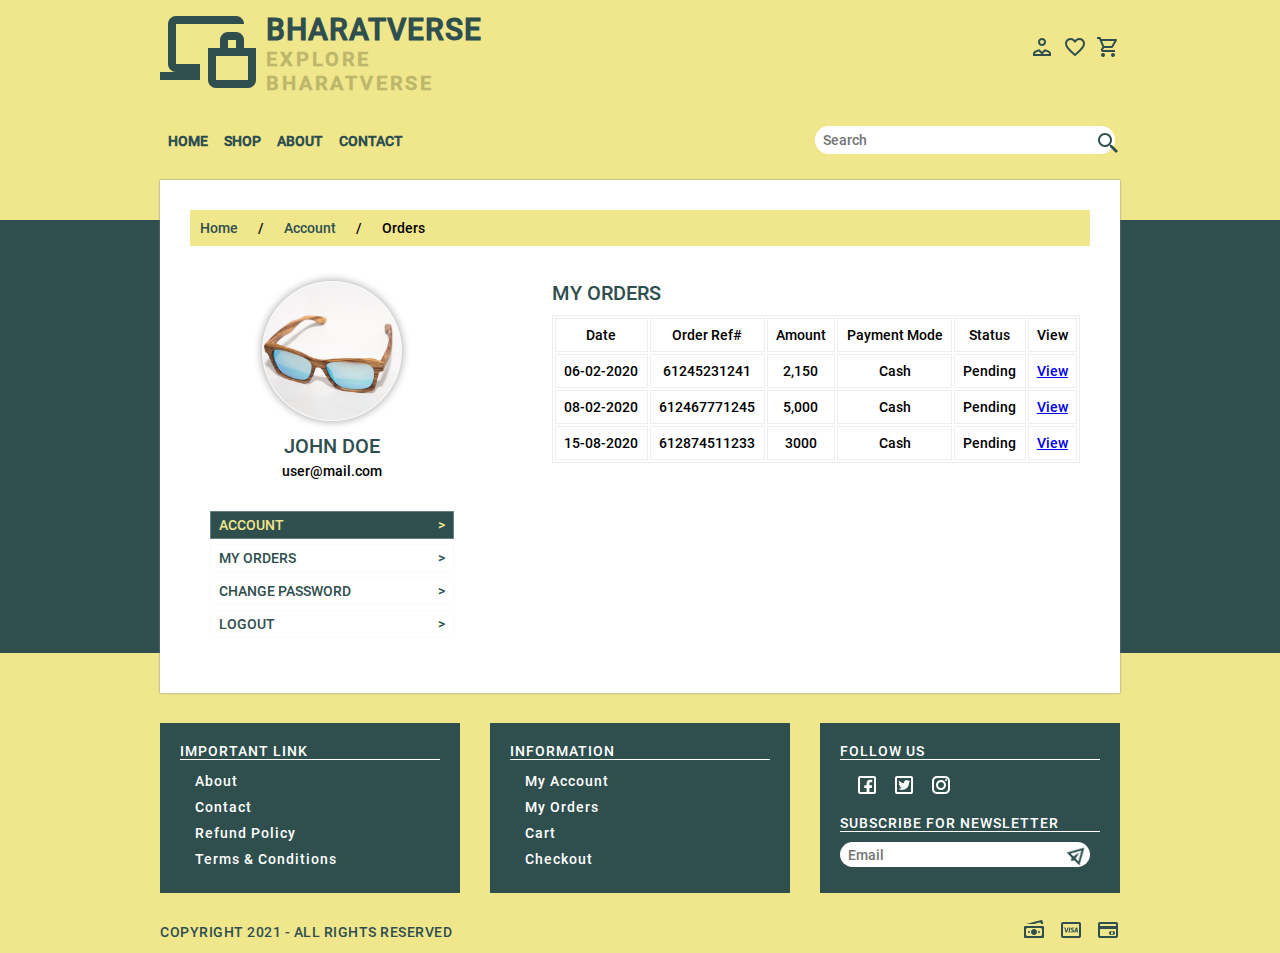
<file: orders.html>
<!DOCTYPE html>
<html lang="en">

 	<head>
 		<!-- Meta Tags -->
		<meta charset="UTF-8">
		<meta name="author" content="Kamran Mubarik">
		<meta name="viewport" content="width=device-width, initial-scale=1.0">
		<!-- Title -->
 		<title>METAVERSE</title>
 		<!-- Style Sheet -->
		<link rel="stylesheet" type="text/css" href="css/style.css" />
		<!-- Javascript -->	
		<script type="text/javascript" src="js/jquery.min.js"></script>
 	</head>
<body>

	<header>
		<div class="container">
			<div class="brand">
				<div class="logo">
					<a href="index.html">
						<img src="img/icons/online_shopping.png">
						<div class="logo-text">
							<p class="big-logo">BHARATVERSE</p>
							<p class="small-logo">EXPLORE BHARATVERSE</p>
						</div>
					</a>
				</div> <!-- logo -->
				<div class="shop-icon">
					<div class="dropdown">
						<img src="img/icons/account.png">
						<div class="dropdown-menu">
							<ul>
								<li><a href="account.html">My Account</a></li>
								<li><a href="orders.html">My Orders</a></li>
							</ul>
						</div>
					</div>
					<div class="dropdown">
						<img src="img/icons/heart.png">
						<div class="dropdown-menu wishlist-item">
							<table border="1">
								<thead>
									<tr>
										<th>Image</th>
										<th>Product Name</th>
									</tr>
								</thead>
								<tbody>
									<tr>
										<td><img src="img/product/img1.jpg"></td>
										<td>product name</td>
									</tr>
									<tr>
										<td><img src="img/product/img2.jpg"></td>
										<td>product name</td>
									</tr>
								</tbody>
							</table>
						</div>
					</div>
					<div class="dropdown">
						<img src="img/icons/shopping_cart.png">
						<div class="dropdown-menu cart-item">
							<table border="1">
								<thead>
									<tr>
										<th>Image</th>
										<th>Product Name</th>
										<th class="center">Price</th>
										<th class="center">Qty.</th>
										<th class="center">Amount</th>
									</tr>
								</thead>
								<tbody>
									<tr>
										<td><img src="img/product/img1.jpg"></td>
										<td>product name</td>
										<td class="center">1200</td>
										<td class="center">2</td>
										<td class="center">2400</td>
									</tr>
									<tr>
										<td><img src="img/product/img2.jpg"></td>
										<td>product name</td>
										<td class="center">1500</td>
										<td class="center">2</td>
										<td class="center">3000</td>
									</tr>
								</tbody>
							</table>
						</div>
					</div>
				</div> <!-- shop icons -->
			</div> <!-- brand -->

			<div class="menu-bar">
				<div class="menu">
					<ul>
						<li><a href="index.html">Home</a></li>
						<li><a href="shop.html">Shop</a></li>
						<li><a href="about.html">About</a></li>
						<li><a href="contact.html">Contact</a></li>
					</ul>
				</div>
				<div class="search-bar">
					<form>
						<div class="form-group">
							<input type="text" class="form-control" name="search" placeholder="Search">
							<img src="img/icons/search.png">
						</div>
					</form>
				</div>
			</div> <!-- menu -->
		</div> <!-- container -->
	</header> <!-- header -->

	<div class="container">
		<main>
			<div class="breadcrumb">
				<ul>
					<li><a href="index.html">Home</a></li>
					<li> / </li>
					<li><a href="account.html">Account</a></li>
					<li> / </li>
					<li>Orders</li>
				</ul>
			</div> <!-- End of Breadcrumb-->

			
			<div class="account-page">
				<div class="profile">
					<div class="profile-img">
						<img src="img/product/img5.jpg">
						<h2>John Doe</h2>
						<p>user@mail.com</p>
					</div>						
					<ul>
						<li><a href="account.html" class="active">Account <span>></span></a></li>
						<li><a href="orders.html">My Orders <span>></span></a></li>
						<li><a href="change-password.html">Change Password <span>></span></a></li>
						<li><a href="">Logout <span>></span></a></li>
					</ul>
				</div>
				<div class="account-detail">					
					<h2>My Orders</h2>
					<div class="order-detail">
						<table>
							<thead>
								<tr>
									<th>Date</th>
									<th>Order Ref#</th>
									<th>Amount</th>
									<th>Payment Mode</th>
									<th>Status</th>
									<th>View</th>
								</tr>
							</thead>
							<tbody>
								<tr>
									<td>06-02-2020</td>
									<td>61245231241</td>
									<td>2,150</td>
									<td>Cash</td>
									<td>Pending</td>
									<td><a href="#">View</a></td>
								</tr>
								<tr>
									<td>08-02-2020</td>
									<td>612467771245</td>
									<td>5,000</td>
									<td>Cash</td>
									<td>Pending</td>
									<td><a href="#">View</a></td>
								</tr>
								<tr>
									<td>15-08-2020</td>
									<td>612874511233</td>
									<td>3000</td>
									<td>Cash</td>
									<td>Pending</td>
									<td><a href="#">View</a></td>
								</tr>	
							</tbody>
						</table>
					</div>
				</div>				
			</div>		
		</main> <!-- Main Area -->
	</div>

	<footer>
		<div class="container">
			<div class="footer-widget">
				<div class="widget">
					<div class="widget-heading">
						<h3>Important Link</h3>
					</div>
					<div class="widget-content">
						<ul>
							<li><a href="about.html">About</a></li>
							<li><a href="contact.html">Contact</a></li>
							<li><a href="refund.html">Refund Policy</a></li>
							<li><a href="terms.html">Terms & Conditions</a></li>
						</ul>
					</div>
				</div>
				<div class="widget">
					<div class="widget-heading">
						<h3>Information</h3>
					</div>
					<div class="widget-content">
						<ul>
							<li><a href="account.html">My Account</a></li>
							<li><a href="orders.html">My Orders</a></li>
							<li><a href="cart.html">Cart</a></li>
							<li><a href="checkout.html">Checkout</a></li>
						</ul>
					</div>
				</div>
				<div class="widget">
					<div class="widget-heading">
						<h3>Follow us</h3>
					</div>
					<div class="widget-content">
						<div class="follow">
							<ul>
								<li><a href="#"><img src="img/icons/facebook.png"></a></li>
								<li><a href="#"><img src="img/icons/twitter.png"></a></li>
								<li><a href="#"><img src="img/icons/instagram.png"></a></li>
							</ul>
						</div>						
					</div>
					<div class="widget-heading">
						<h3>Subscribe for Newsletter</h3>
					</div>
					<div class="widget-content">
						<div class="subscribe">
							<form>
								<div class="form-group">
									<input type="text" class="form-control" name="subscribe" placeholder="Email">
									<img src="img/icons/paper_plane.png">
								</div>
							</form>
						</div>						
					</div>
				</div>
			</div> <!-- Footer Widget -->
			<div class="footer-bar">
				<div class="copyright-text">
					<p>Copyright 2021 - All Rights Reserved</p>
				</div>
				<div class="payment-mode">
					<img src="img/icons/paper_money.png">
					<img src="img/icons/visa.png">
					<img src="img/icons/mastercard.png">
				</div>
			</div> <!-- Footer Bar -->
		</div>
	</footer> <!-- Footer Area -->

</body>

</html>
</file>
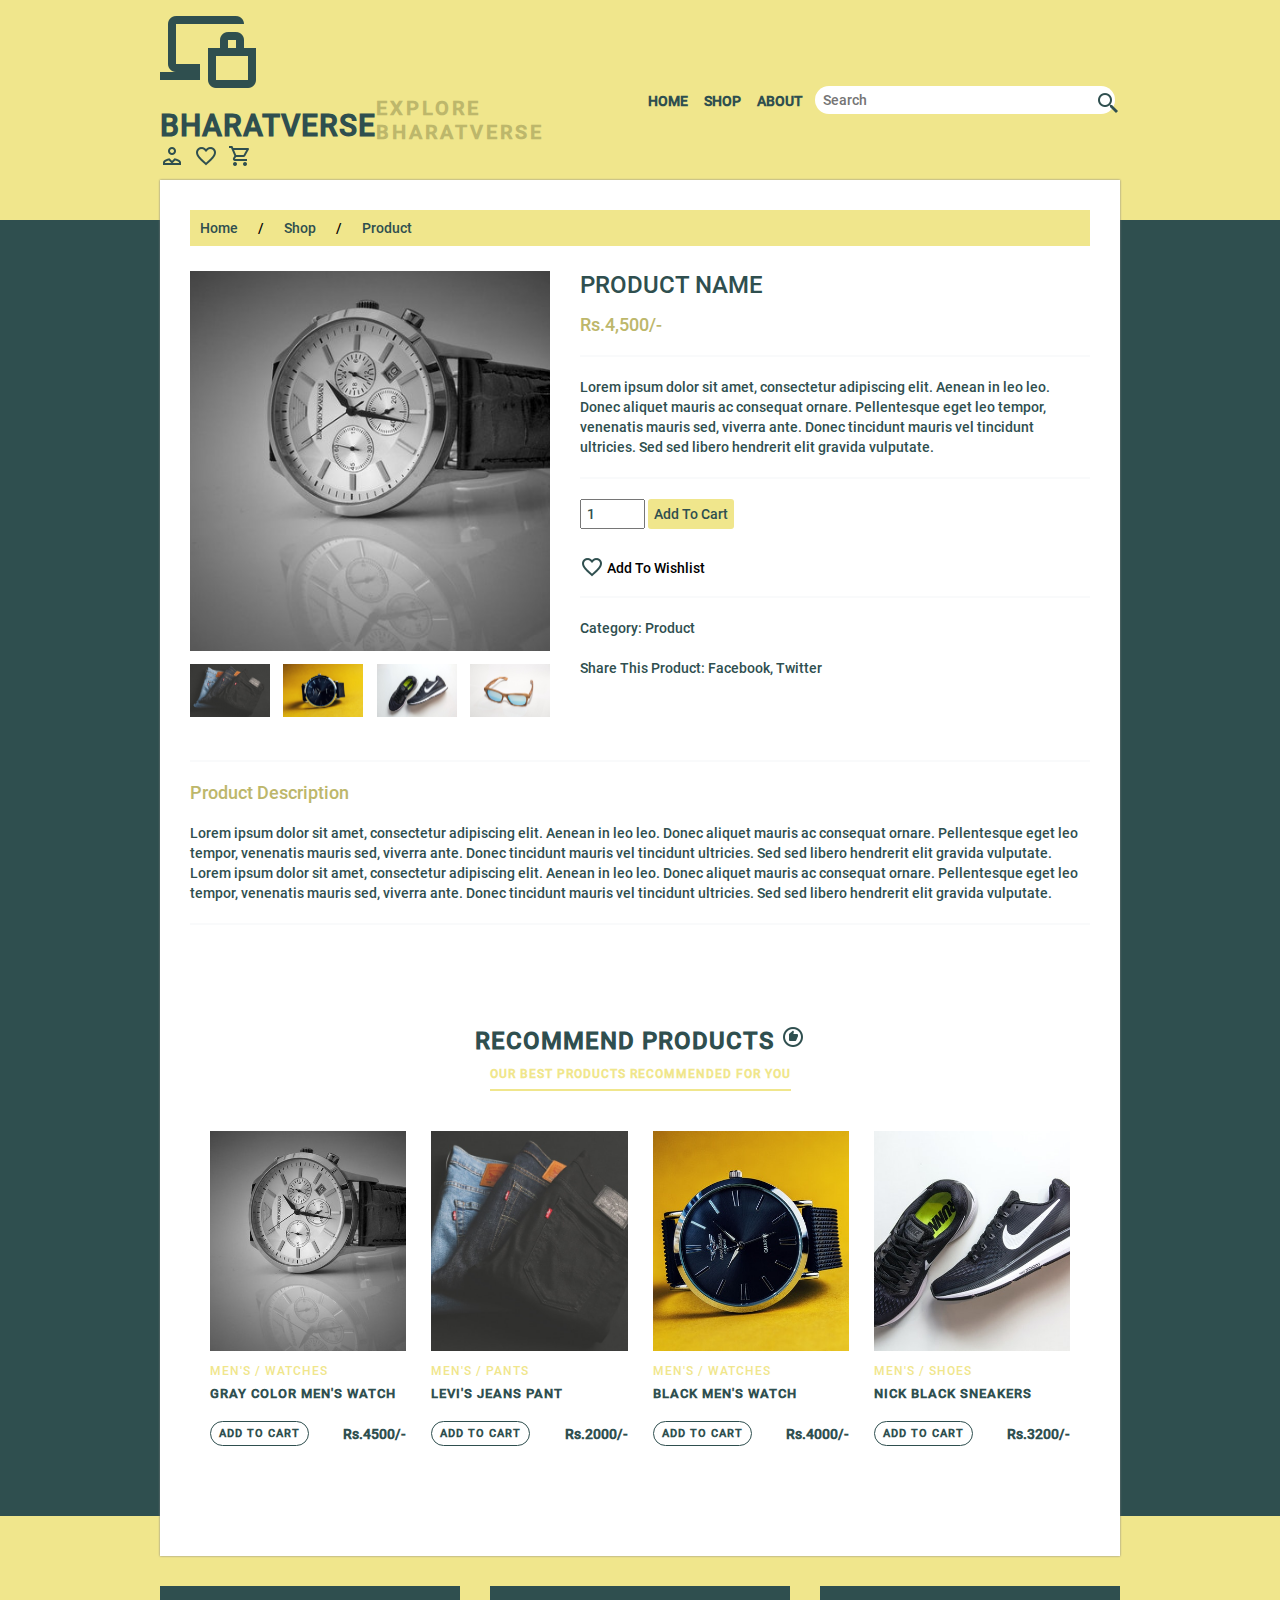
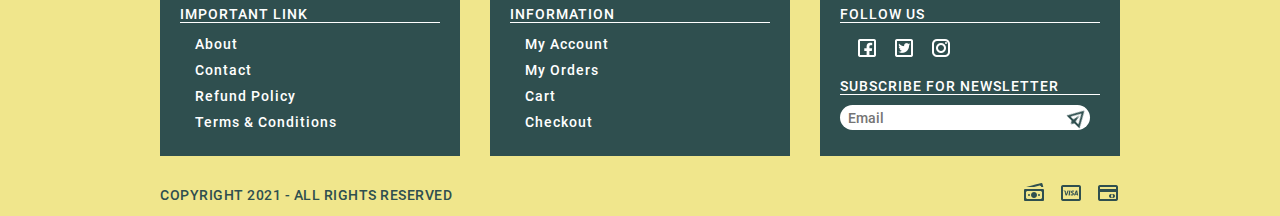
<file: product.html>
<!DOCTYPE html>
<html lang="en">

 	<head>
 		<!-- Meta Tags -->
		<meta charset="UTF-8">
		<meta name="author" content="Kamran Mubarik">
		<meta name="viewport" content="width=device-width, initial-scale=1.0">
		<!-- Title -->
 		<title>METAVERSE</title>
 		<!-- Style Sheet -->
		<link rel="stylesheet" type="text/css" href="css/style.css" />
		<!-- Javascript -->	
		<script type="text/javascript" src="js/jquery.min.js"></script>
		<!-- FancyBox -->
		<link rel="stylesheet" href="fancybox/source/jquery.fancybox.css" type="text/css" media="screen" />
		<script type="text/javascript" src="fancybox/source/jquery.fancybox.pack.js"></script>

		<!-- Optionally add helpers - button, thumbnail and/or media -->
		<link rel="stylesheet" href="fancybox/source/helpers/jquery.fancybox-buttons.css" type="text/css" media="screen" />
		<script type="text/javascript" src="fancybox/source/helpers/jquery.fancybox-buttons.js"></script>
		<script type="text/javascript" src="fancybox/source/helpers/jquery.fancybox-media.js"></script>

		<link rel="stylesheet" href="fancybox/source/helpers/jquery.fancybox-thumbs.css" type="text/css" media="screen" />
		<script type="text/javascript" src="fancybox/source/helpers/jquery.fancybox-thumbs.js"></script>
		<script>
		$(document).ready(function(){		
			$('.fancybox').fancybox({
				openEffect  : 'none',
				closeEffect : 'none',

				prevEffect : 'none',
				nextEffect : 'none',

				closeBtn  : false,

				helpers : {
					title : {
						type : 'inside'
					},
					buttons	: {}
				},

				afterLoad : function() {
					this.title = 'Image ' + (this.index + 1) + ' of ' + this.group.length + (this.title ? ' - ' + this.title : '');
				}
			});
		});

  		</script>
 	</head>
<body>

	<header>
		<div class="container">
			<div class="brand">
				<div class="logo">
					<a href="index.html">
						<img src="img/icons/online_shopping.png">
						<div class="logo-text">
							<p class="big-logo">BHARATVERSE</p>
							<p class="small-logo">EXPLORE BHARATVERSE</p>
					</a>
				</div> <!-- logo -->
				<div class="shop-icon">
					<div class="dropdown">
						<img src="img/icons/account.png">
						<div class="dropdown-menu">
							<ul>
								<li><a href="account.html">My Account</a></li>
								<li><a href="orders.html">My Orders</a></li>
							</ul>
						</div>
					</div>
					<div class="dropdown">
						<img src="img/icons/heart.png">
						<div class="dropdown-menu wishlist-item">
							<table border="1">
								<thead>
									<tr>
										<th>Image</th>
										<th>Product Name</th>
									</tr>
								</thead>
								<tbody>
									<tr>
										<td><img src="img/product/img1.jpg"></td>
										<td>product name</td>
									</tr>
									<tr>
										<td><img src="img/product/img2.jpg"></td>
										<td>product name</td>
									</tr>
								</tbody>
							</table>
						</div>
					</div>
					<div class="dropdown">
						<img src="img/icons/shopping_cart.png">
						<div class="dropdown-menu cart-item">
							<table border="1">
								<thead>
									<tr>
										<th>Image</th>
										<th>Product Name</th>
										<th class="center">Price</th>
										<th class="center">Qty.</th>
										<th class="center">Amount</th>
									</tr>
								</thead>
								<tbody>
									<tr>
										<td><img src="img/product/img1.jpg"></td>
										<td>product name</td>
										<td class="center">1200</td>
										<td class="center">2</td>
										<td class="center">2400</td>
									</tr>
									<tr>
										<td><img src="img/product/img2.jpg"></td>
										<td>product name</td>
										<td class="center">1500</td>
										<td class="center">2</td>
										<td class="center">3000</td>
									</tr>
								</tbody>
							</table>
						</div>
					</div>
				</div> <!-- shop icons -->
			</div> <!-- brand -->

			<div class="menu-bar">
				<div class="menu">
					<ul>
						<li><a href="index.html">Home</a></li>
						<li><a href="shop.html">Shop</a></li>
						<li><a href="about.html">About</a></li>
						<li><a href="contact.html">Contact</a></li>
					</ul>
				</div>
				<div class="search-bar">
					<form>
						<div class="form-group">
							<input type="text" class="form-control" name="search" placeholder="Search">
							<img src="img/icons/search.png">
						</div>
					</form>
				</div>
			</div> <!-- menu -->
		</div> <!-- container -->
	</header> <!-- header -->

	<div class="container">
		<main>
			<div class="breadcrumb">
				<ul>
					<li><a href="index.html">Home</a></li>
					<li> / </li>
					<li><a href="">Shop</a></li>
					<li> / </li>
					<li><a href="">Product</a></li>
				</ul>
			</div> <!-- End of Breadcrumb-->

			<div class="single-product">
				<div class="images-section">
					<div class="larg-img">
						<img src="img/product/img1.jpg">
					</div>
					<div class="small-img">
						<a class="fancybox" rel="group" href="img/product/img2.jpg">
							<img src="img/product/img2.jpg">
						</a>
						<a class="fancybox" rel="group" href="img/product/img3.jpg">
							<img src="img/product/img3.jpg">
						</a>
						<a class="fancybox" rel="group" href="img/product/img4.jpg">
							<img src="img/product/img4.jpg">
						</a>
						<a class="fancybox" rel="group" href="img/product/img5.jpg">
							<img src="img/product/img5.jpg">
						</a>
					</div>
				</div> <!-- End of Images Section-->

				<div class="product-detail">
					<div class="product-name">
						<h2>Product Name</h2>
					</div>
					<div class="product-price">
						<h3>Rs.4,500/-</h3>
					</div>
					<hr>
					<div class="product-description">
						<p>Lorem ipsum dolor sit amet, consectetur adipiscing elit. Aenean in leo leo. Donec aliquet mauris ac consequat ornare. Pellentesque eget leo tempor, venenatis mauris sed, viverra ante. Donec tincidunt mauris vel tincidunt ultricies. Sed sed libero hendrerit elit gravida vulputate.</p>
					</div>
					<hr>
					<div class="product-cart">
						<form id="cart-form">
							<div class="form-group">
								<input type="number" class="cart-number" name="cartNumber" value="1" min="1" max="10">
								<input type="submit" name="addToCart" value="Add To Cart">
							</div>
						</form>
						<form id="wishlist-form">
							<div class="form-group">
								<input type="checkbox" class="wishlist" name="wishlist"> Add To Wishlist
							</div>
						</form>
					</div>
					<hr>
					<div class="product-meta">
						<p><b>Category: </b> Product</p>
						<p><b>Share This Product: </b> Facebook, Twitter</p>
					</div>
				</div> <!-- End of Product Detail-->
			</div>
			<hr>
			<div class="product-long-description">
				<h3>Product Description</h3>
				<p>
					Lorem ipsum dolor sit amet, consectetur adipiscing elit. Aenean in leo leo. Donec aliquet mauris ac consequat ornare. Pellentesque eget leo tempor, venenatis mauris sed, viverra ante. Donec tincidunt mauris vel tincidunt ultricies. Sed sed libero hendrerit elit gravida vulputate. 
				</p>
				<p>
					Lorem ipsum dolor sit amet, consectetur adipiscing elit. Aenean in leo leo. Donec aliquet mauris ac consequat ornare. Pellentesque eget leo tempor, venenatis mauris sed, viverra ante. Donec tincidunt mauris vel tincidunt ultricies. Sed sed libero hendrerit elit gravida vulputate. 
				</p>
			</div>
			<hr>
			<div class="new-product-section">
				<div class="product-section-heading">
					<h2>Recommend Products <img src="img/icons/good_quality.png"></h2>
					<h3>OUR BEST PRODUCTS RECOMMENDED FOR YOU</h3>
				</div>
				<div class="product-content">
					<div class="product">
						<a href="product.html">
							<img src="img/product/img1.jpg">
						</a>
						<div class="product-detail">
							<h3>Men's / Watches</h3>
							<h2>Gray Color Men's Watch</h2>
							<a href="#">Add to Cart</a>
							<p>Rs.4500/-</p>
						</div>						
					</div>
					<div class="product">
						<a href="product.html">
							<img src="img/product/img2.jpg">
						</a>
						<div class="product-detail">
							<h3>Men's / Pants</h3>
							<h2>Levi's Jeans Pant</h2>
							<a href="#">Add to Cart</a>
							<p>Rs.2000/-</p>
						</div>
					</div>
					<div class="product">
						<a href="product.html">
							<img src="img/product/img3.jpg">
						</a>
						<div class="product-detail">
							<h3>Men's / Watches</h3>
							<h2>Black Men's Watch</h2>
							<a href="#">Add to Cart</a>
							<p>Rs.4000/-</p>
						</div>
					</div>
					<div class="product">
						<a href="product.html">
							<img src="img/product/img4.jpg">
						</a>
						<div class="product-detail">
							<h3>Men's / Shoes</h3>
							<h2>Nick Black Sneakers</h2>
							<a href="#">Add to Cart</a>
							<p>Rs.3200/-</p>
						</div>
					</div>
				</div>
			</div> <!-- Recommend Product Section -->
		</main> <!-- Main Area -->
	</div>

	<footer>
		<div class="container">
			<div class="footer-widget">
				<div class="widget">
					<div class="widget-heading">
						<h3>Important Link</h3>
					</div>
					<div class="widget-content">
						<ul>
							<li><a href="about.html">About</a></li>
							<li><a href="contact.html">Contact</a></li>
							<li><a href="refund.html">Refund Policy</a></li>
							<li><a href="terms.html">Terms & Conditions</a></li>
						</ul>
					</div>
				</div>
				<div class="widget">
					<div class="widget-heading">
						<h3>Information</h3>
					</div>
					<div class="widget-content">
						<ul>
							<li><a href="account.html">My Account</a></li>
							<li><a href="orders.html">My Orders</a></li>
							<li><a href="cart.html">Cart</a></li>
							<li><a href="checkout.html">Checkout</a></li>
						</ul>
					</div>
				</div>
				<div class="widget">
					<div class="widget-heading">
						<h3>Follow us</h3>
					</div>
					<div class="widget-content">
						<div class="follow">
							<ul>
								<li><a href="#"><img src="img/icons/facebook.png"></a></li>
								<li><a href="#"><img src="img/icons/twitter.png"></a></li>
								<li><a href="#"><img src="img/icons/instagram.png"></a></li>
							</ul>
						</div>						
					</div>
					<div class="widget-heading">
						<h3>Subscribe for Newsletter</h3>
					</div>
					<div class="widget-content">
						<div class="subscribe">
							<form>
								<div class="form-group">
									<input type="text" class="form-control" name="subscribe" placeholder="Email">
									<img src="img/icons/paper_plane.png">
								</div>
							</form>
						</div>						
					</div>
				</div>
			</div> <!-- Footer Widget -->
			<div class="footer-bar">
				<div class="copyright-text">
					<p>Copyright 2021 - All Rights Reserved</p>
				</div>
				<div class="payment-mode">
					<img src="img/icons/paper_money.png">
					<img src="img/icons/visa.png">
					<img src="img/icons/mastercard.png">
				</div>
			</div> <!-- Footer Bar -->
		</div>
	</footer> <!-- Footer Area -->

</body>

</html>
</file>
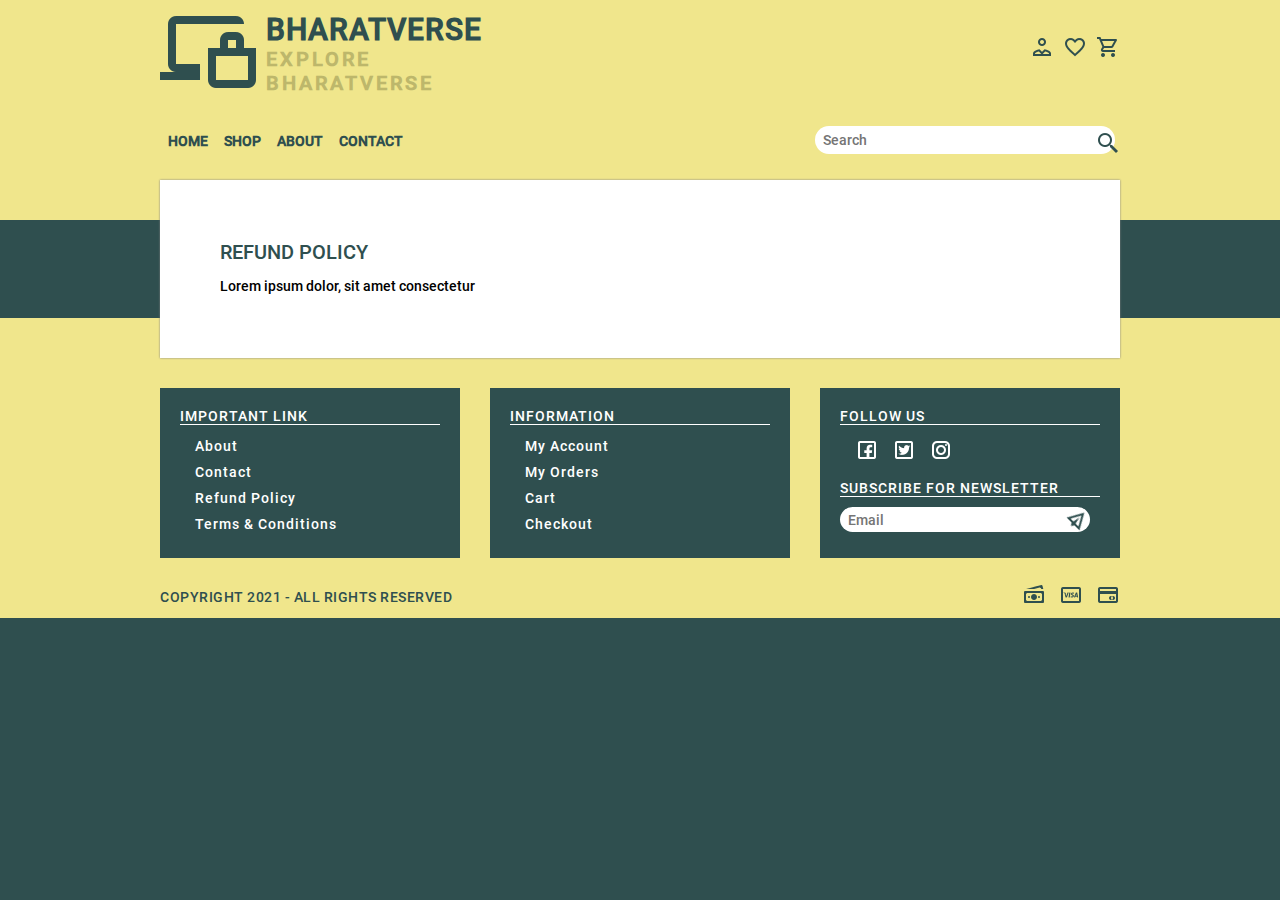
<file: refund.html>
<!DOCTYPE html>
<html lang="en">

 	<head>
 		<!-- Meta Tags -->
		<meta charset="UTF-8">
		<meta name="author" content="Kamran Mubarik">
		<meta name="viewport" content="width=device-width, initial-scale=1.0">
		<!-- Title -->
 		<title>METAVERSE</title>
 		<!-- Style Sheet -->
		<link rel="stylesheet" type="text/css" href="css/style.css" />  		
 	</head>
<body>

	<header>
		<div class="container">
			<div class="brand">
				<div class="logo">
					<a href="index.html">
						<img src="img/icons/online_shopping.png">
						<div class="logo-text">
							<p class="big-logo">BHARATVERSE</p>
							<p class="small-logo">EXPLORE BHARATVERSE</p>
						</div>
					</a>
				</div> <!-- logo -->
				<div class="shop-icon">
					<div class="dropdown">
						<img src="img/icons/account.png">
						<div class="dropdown-menu">
							<ul>
								<li><a href="account.html">My Account</a></li>
								<li><a href="orders.html">My Orders</a></li>
							</ul>
						</div>
					</div>
					<div class="dropdown">
						<img src="img/icons/heart.png">
						<div class="dropdown-menu wishlist-item">
							<table border="1">
								<thead>
									<tr>
										<th>Image</th>
										<th>Product Name</th>
									</tr>
								</thead>
								<tbody>
									<tr>
										<td><img src="img/product/img1.jpg"></td>
										<td>product name</td>
									</tr>
									<tr>
										<td><img src="img/product/img2.jpg"></td>
										<td>product name</td>
									</tr>
								</tbody>
							</table>
						</div>
					</div>
					<div class="dropdown">
						<img src="img/icons/shopping_cart.png">
						<div class="dropdown-menu cart-item">
							<table border="1">
								<thead>
									<tr>
										<th>Image</th>
										<th>Product Name</th>
										<th class="center">Price</th>
										<th class="center">Qty.</th>
										<th class="center">Amount</th>
									</tr>
								</thead>
								<tbody>
									<tr>
										<td><img src="img/product/img1.jpg"></td>
										<td>product name</td>
										<td class="center">1200</td>
										<td class="center">2</td>
										<td class="center">2400</td>
									</tr>
									<tr>
										<td><img src="img/product/img2.jpg"></td>
										<td>product name</td>
										<td class="center">1500</td>
										<td class="center">2</td>
										<td class="center">3000</td>
									</tr>
								</tbody>
							</table>
						</div>
					</div>
				</div> <!-- shop icons -->
			</div> <!-- brand -->

			<div class="menu-bar">
				<div class="menu">
					<ul>
						<li><a href="index.html">Home</a></li>
						<li><a href="shop.html">Shop</a></li>
						<li><a href="about.html">About</a></li>
						<li><a href="contact.html">Contact</a></li>
					</ul>
				</div>
				<div class="search-bar">
					<form>
						<div class="form-group">
							<input type="text" class="form-control" name="search" placeholder="Search">
							<img src="img/icons/search.png">
						</div>
					</form>
				</div>
			</div> <!-- menu -->
		</div> <!-- container -->
	</header> <!-- header -->

	<div class="container">
		<main>
			<div class="about">
				<h2 class="heading">Refund Policy</h2>
				<p>Lorem ipsum dolor, sit amet consectetur</p>
			</div>
		</main> <!-- Main Area -->
	</div>

	<footer>
		<div class="container">
			<div class="footer-widget">
				<div class="widget">
					<div class="widget-heading">
						<h3>Important Link</h3>
					</div>
					<div class="widget-content">
						<ul>
							<li><a href="about.html">About</a></li>
							<li><a href="contact.html">Contact</a></li>
							<li><a href="refund.html">Refund Policy</a></li>
							<li><a href="terms.html">Terms & Conditions</a></li>
						</ul>
					</div>
				</div>
				<div class="widget">
					<div class="widget-heading">
						<h3>Information</h3>
					</div>
					<div class="widget-content">
						<ul>
							<li><a href="account.html">My Account</a></li>
							<li><a href="orders.html">My Orders</a></li>
							<li><a href="cart.html">Cart</a></li>
							<li><a href="checkout.html">Checkout</a></li>
						</ul>
					</div>
				</div>
				<div class="widget">
					<div class="widget-heading">
						<h3>Follow us</h3>
					</div>
					<div class="widget-content">
						<div class="follow">
							<ul>
								<li><a href="#"><img src="img/icons/facebook.png"></a></li>
								<li><a href="#"><img src="img/icons/twitter.png"></a></li>
								<li><a href="#"><img src="img/icons/instagram.png"></a></li>
							</ul>
						</div>						
					</div>
					<div class="widget-heading">
						<h3>Subscribe for Newsletter</h3>
					</div>
					<div class="widget-content">
						<div class="subscribe">
							<form>
								<div class="form-group">
									<input type="text" class="form-control" name="subscribe" placeholder="Email">
									<img src="img/icons/paper_plane.png">
								</div>
							</form>
						</div>						
					</div>
				</div>
			</div> <!-- Footer Widget -->
			<div class="footer-bar">
				<div class="copyright-text">
					<p>Copyright 2021 - All Rights Reserved</p>
				</div>
				<div class="payment-mode">
					<img src="img/icons/paper_money.png">
					<img src="img/icons/visa.png">
					<img src="img/icons/mastercard.png">
				</div>
			</div> <!-- Footer Bar -->
		</div>
	</footer> <!-- Footer Area -->

</body>

</html>
</file>
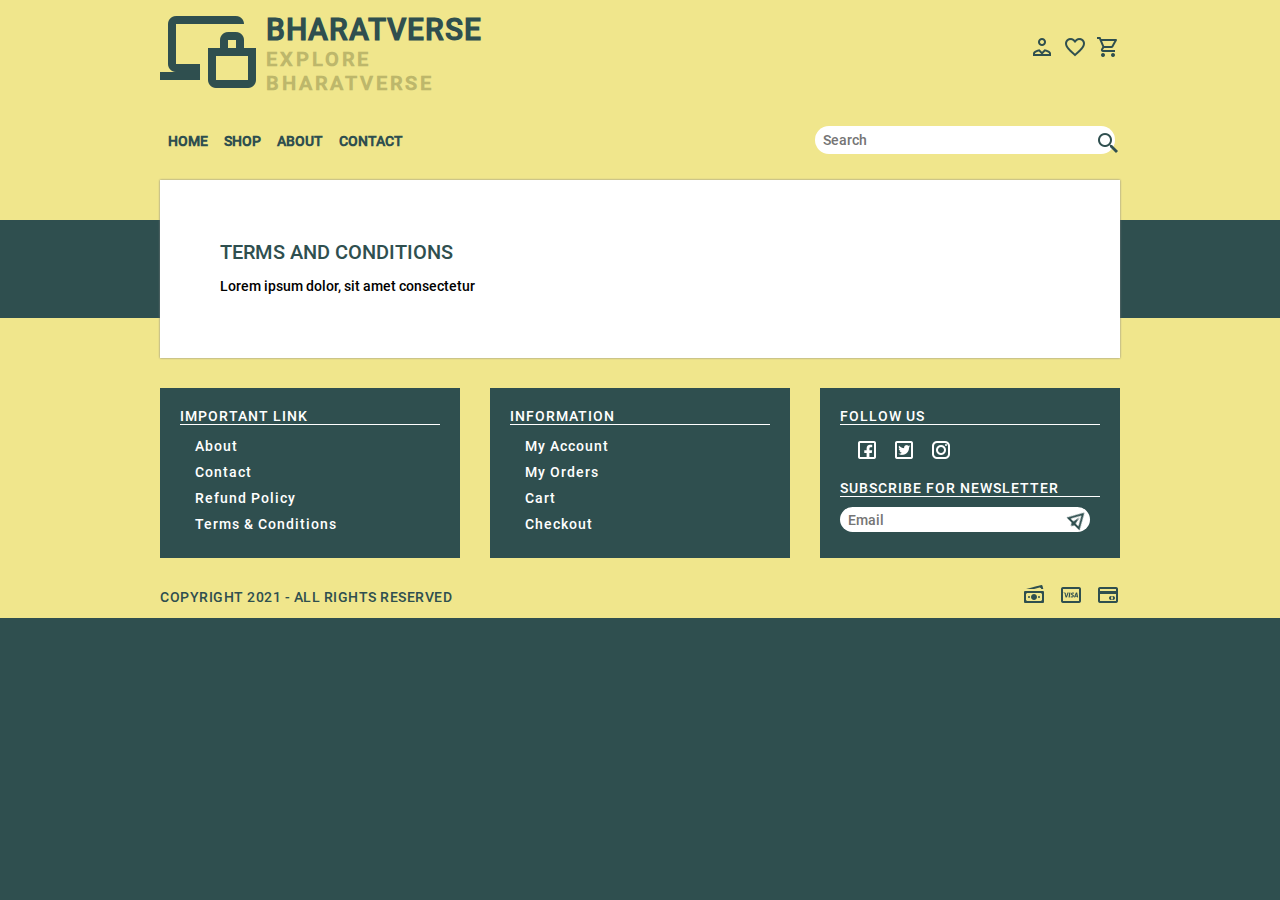
<file: terms.html>
<!DOCTYPE html>
<html lang="en">

 	<head>
 		<!-- Meta Tags -->
		<meta charset="UTF-8">
		<meta name="author" content="Kamran Mubarik">
		<meta name="viewport" content="width=device-width, initial-scale=1.0">
		<!-- Title -->
 		<title>METAVERSE</title>
 		<!-- Style Sheet -->
		<link rel="stylesheet" type="text/css" href="css/style.css" />  		
 	</head>
<body>

	<header>
		<div class="container">
			<div class="brand">
				<div class="logo">
					<a href="index.html">
						<img src="img/icons/online_shopping.png">
						<div class="logo-text">
							<p class="big-logo">BHARATVERSE</p>
							<p class="small-logo">EXPLORE BHARATVERSE</p>
						</div>
					</a>
				</div> <!-- logo -->
				<div class="shop-icon">
					<div class="dropdown">
						<img src="img/icons/account.png">
						<div class="dropdown-menu">
							<ul>
								<li><a href="account.html">My Account</a></li>
								<li><a href="orders.html">My Orders</a></li>
							</ul>
						</div>
					</div>
					<div class="dropdown">
						<img src="img/icons/heart.png">
						<div class="dropdown-menu wishlist-item">
							<table border="1">
								<thead>
									<tr>
										<th>Image</th>
										<th>Product Name</th>
									</tr>
								</thead>
								<tbody>
									<tr>
										<td><img src="img/product/img1.jpg"></td>
										<td>product name</td>
									</tr>
									<tr>
										<td><img src="img/product/img2.jpg"></td>
										<td>product name</td>
									</tr>
								</tbody>
							</table>
						</div>
					</div>
					<div class="dropdown">
						<img src="img/icons/shopping_cart.png">
						<div class="dropdown-menu cart-item">
							<table border="1">
								<thead>
									<tr>
										<th>Image</th>
										<th>Product Name</th>
										<th class="center">Price</th>
										<th class="center">Qty.</th>
										<th class="center">Amount</th>
									</tr>
								</thead>
								<tbody>
									<tr>
										<td><img src="img/product/img1.jpg"></td>
										<td>product name</td>
										<td class="center">1200</td>
										<td class="center">2</td>
										<td class="center">2400</td>
									</tr>
									<tr>
										<td><img src="img/product/img2.jpg"></td>
										<td>product name</td>
										<td class="center">1500</td>
										<td class="center">2</td>
										<td class="center">3000</td>
									</tr>
								</tbody>
							</table>
						</div>
					</div>
				</div> <!-- shop icons -->
			</div> <!-- brand -->

			<div class="menu-bar">
				<div class="menu">
					<ul>
						<li><a href="index.html">Home</a></li>
						<li><a href="shop.html">Shop</a></li>
						<li><a href="about.html">About</a></li>
						<li><a href="contact.html">Contact</a></li>
					</ul>
				</div>
				<div class="search-bar">
					<form>
						<div class="form-group">
							<input type="text" class="form-control" name="search" placeholder="Search">
							<img src="img/icons/search.png">
						</div>
					</form>
				</div>
			</div> <!-- menu -->
		</div> <!-- container -->
	</header> <!-- header -->

	<div class="container">
		<main>
			<div class="about">
				<h2 class="heading">Terms and Conditions</h2>
				<p>Lorem ipsum dolor, sit amet consectetur</p>
			</div>
		</main> <!-- Main Area -->
	</div>

	<footer>
		<div class="container">
			<div class="footer-widget">
				<div class="widget">
					<div class="widget-heading">
						<h3>Important Link</h3>
					</div>
					<div class="widget-content">
						<ul>
							<li><a href="about.html">About</a></li>
							<li><a href="contact.html">Contact</a></li>
							<li><a href="refund.html">Refund Policy</a></li>
							<li><a href="terms.html">Terms & Conditions</a></li>
						</ul>
					</div>
				</div>
				<div class="widget">
					<div class="widget-heading">
						<h3>Information</h3>
					</div>
					<div class="widget-content">
						<ul>
							<li><a href="account.html">My Account</a></li>
							<li><a href="orders.html">My Orders</a></li>
							<li><a href="cart.html">Cart</a></li>
							<li><a href="checkout.html">Checkout</a></li>
						</ul>
					</div>
				</div>
				<div class="widget">
					<div class="widget-heading">
						<h3>Follow us</h3>
					</div>
					<div class="widget-content">
						<div class="follow">
							<ul>
								<li><a href="#"><img src="img/icons/facebook.png"></a></li>
								<li><a href="#"><img src="img/icons/twitter.png"></a></li>
								<li><a href="#"><img src="img/icons/instagram.png"></a></li>
							</ul>
						</div>						
					</div>
					<div class="widget-heading">
						<h3>Subscribe for Newsletter</h3>
					</div>
					<div class="widget-content">
						<div class="subscribe">
							<form>
								<div class="form-group">
									<input type="text" class="form-control" name="subscribe" placeholder="Email">
									<img src="img/icons/paper_plane.png">
								</div>
							</form>
						</div>						
					</div>
				</div>
			</div> <!-- Footer Widget -->
			<div class="footer-bar">
				<div class="copyright-text">
					<p>Copyright 2021 - All Rights Reserved</p>
				</div>
				<div class="payment-mode">
					<img src="img/icons/paper_money.png">
					<img src="img/icons/visa.png">
					<img src="img/icons/mastercard.png">
				</div>
			</div> <!-- Footer Bar -->
		</div>
	</footer> <!-- Footer Area -->

</body>

</html>
</file>
<file: admin/css/style.css>
/* Variriables */
:root{
	--khaki: #F0E68C;
	--khakiDark: #BDB76B;
	--darkStaleGray: #2F4F4F;
	--white: #FFFFFF;
}
/* Import Font */
@font-face{
	font-family: Roboto;
	src: url(../../fonts/Roboto/Roboto-Medium.ttf);
}
/* Global Settings */
*{
	padding: 0;
	margin: 0;
	font-family: Roboto;
	font-size: 14px;
	font-weight: normal;
	box-sizing: border-box;
}
body{
	width: 100%;
	height: 100vh;
	background-color: var(--darkStaleGray);
}
hr{
	border: 1px solid rgba(236, 240, 241,0.3);
}
.container{
	width: 1280px;
	margin: 0 auto;
}
/* Header Styling */
header{
	height: 100px;
	background-color: var(--khaki);
}
header .brand{
	display: flex;
	justify-content: space-between;
	align-items: center;
}
header .logo{
	width: 280px;
	height: auto;
}
header .logo a{
	display: flex;
	align-items: center;
	text-decoration: none;
}
header .logo img{
	margin-right: 10px;
}
header .logo p.big-logo{
	font-size: 30px;
	font-weight: bold;
	color: var(--darkStaleGray);
	text-transform: uppercase;
	letter-spacing: 1px;
	margin-top: 10px;
}
header .logo p.small-logo{
	font-size: 24px;
	font-weight: bold;
	color: var(--khakiDark);
	text-transform: uppercase;
	letter-spacing: 3px;
}
header .shop-icon img{
	cursor: pointer;
}
header .dropdown{
	position: relative;
	display: inline-block;
}
header .dropdown:hover .dropdown-menu{
	display: block;
}
header .dropdown-menu{
	position: absolute;
	right: 0;
	background-color: var(--white);
	padding: 15px;
	min-width: 140px;
	display: none;
	border-radius: 2px;
	z-index: 150;
}
header .dropdown-menu ul{
	list-style: none;
	border: 1px solid rgba(236, 240, 241,0.4);
}
header .dropdown-menu ul li{
	padding: 8px;
}
header .dropdown-menu ul li a{
	color: var(--darkStaleGray);
	text-decoration: none;
}
header .dropdown-menu ul li a:hover{
	color: var(--khakiDark);
}
/* Content Styling */
main{
	/*height: 550px;*/
	background-color: var(--white);
	padding: 30px;
	box-shadow: 0 0 2px #808080;
}
main .main-content{
	display: flex;
	justify-content: space-between;
}
main .main-content h3{
	background-color: var(--darkStaleGray);
	color: var(--khaki);
	text-transform: uppercase;
	padding: 10px;
}
main .sidebar{
	width: 20%;
	min-height: 500px;
	padding: 5px;
	border: 1px solid rgba(236, 240, 241,0.3);
}
main .sidebar ul{
	list-style: none;
	padding: 10px;
}
main .sidebar ul li{
	margin-bottom: 5px;
}
main .sidebar ul li a{
	color: var(--darkStaleGray);
	text-transform: uppercase;
	text-decoration: none;
	padding: 5px 8px;
	margin-top: 10px;
	display: block;
}
.active,
main .sidebar ul li a:hover{
	background-color: var(--darkStaleGray);
	color: var(--khaki) !important;
}
main .content{
	width: 78%;
	padding: 5px;
	border: 1px solid rgba(236, 240, 241,0.3);
}
main .dashboard .content-data{
	display: grid !important;
	grid-template-columns: 1fr 1fr !important;
	grid-row-gap: 50px;
	grid-column-gap: 15px;
}
main .dashboard .content-data .content-detail{
	width: 100% !important;
	height: 100%;
	padding-left: 0px !important;
}
main .content .content-data{
	padding: 20px;
	display: flex;
	justify-content: space-between;
}
main .content .content-data .content-form{
	width: 50%;
	border-right: 1px solid #eee;
	padding-right: 10px;
}
main .content .content-data .content-detail{
	width: 49%;
	height: 100%;
	padding-left: 10px;
}
main h4{
	display: block;
	color: var(--darkStaleGray);
	background-color: var(--khaki);
	text-transform: uppercase;
	padding: 5px;
	margin-bottom: 10px;
}
main form .form-group{
	margin: 10px 0;
	width: 100%;
}
main form label{
	color: var(--darkStaleGray);
	display: block;
	margin-bottom: 6px;
}
main form .form-group input,
main form .form-group select,
main form .form-group textarea{
	width: 100%;
	padding: 8px 5px
}
main form input:focus,
main form select:focus,
main form textarea:focus{
	outline: 1px solid var(--darkStaleGray);
}
main form .form-inline{
	display: flex;
	justify-content: space-between;
}
main form .form-inline .form-group{
	width: 49%;
}
main form input[type="submit"]{
	background-color: var(--khaki);
	color: var(--darkStaleGray);
	text-transform: uppercase;
	text-decoration: none;
	text-align: center;
	padding: 5px 8px;
	margin-top: 20px;
	display: block;
	border: none;
	cursor: pointer;
	width: 100%;
}
main form input[type="submit"]:hover{
	background-color: var(--darkStaleGray);
	color: var(--khaki);
}
main table{
	width: 100%;
	border: 1px solid #eee;
	border-collapse: collapse;
}
main table th{
	text-transform: uppercase;
}
main table td, main table th{
	border: 1px solid #eee;
	text-align: center;
	padding: 5px 2px;
}
footer{
	height: 50px;
	background-color: var(--khaki); 
}
footer .footer-bar .copyright-text p{
	color: var(--darkStaleGray);
	text-transform: uppercase;
	letter-spacing: 0.5px;
	font-weight: bold;
	padding-top: 20px;
}
</file>
<file: css/style.css>
/* Variriables */
:root{
	--khaki: #F0E68C;
	--khakiDark: #BDB76B;
	--darkStaleGray: #2F4F4F;
	--white: #FFFFFF;
}
/* Import Font */
@font-face{
	font-family: Roboto;
	src: url(../fonts/Roboto/Roboto-Medium.ttf);
}
/* Global Settings */
*{
	padding: 0;
	margin: 0;
	font-family: Roboto;
	font-size: 14px;
	font-weight: normal;
	box-sizing: border-box;
}
body{
	width: 100%;
	height: 100vh;
	background-color: var(--darkStaleGray);
}
hr{
	border: 1px solid rgba(236, 240, 241,0.3);
}
.container{
	width: 960px;
	margin: 0 auto;
}
.active{
	background-color: var(--darkStaleGray) !important;
	color: var(--khaki) !important;
}
/* Header Styling */
header{
	height: 220px;
	background-color: var(--khaki);
}
header .brand{
	display: flex;
	justify-content: space-between;
	align-items: center;
}
header .logo{
	width: 280px;
	height: auto;
}
header .logo a{
	display: flex;
	align-items: center;
	text-decoration: none;
}
header .logo img{
	margin-right: 10px;
}
header .logo p.big-logo{
	font-size: 30px;
	font-weight: bold;
	color: var(--darkStaleGray);
	text-transform: uppercase;
	letter-spacing: 1px;
	margin-top: 10px;
}
header .logo p.small-logo{
	font-size: 20px;
	font-weight: bold;
	color: var(--khakiDark);
	text-transform: uppercase;
	letter-spacing: 3px;
}
header .shop-icon{
	width: 90px;
	display: flex;
	justify-content: space-between;
	align-items: center;
}
header .shop-icon img{
	cursor: pointer;
}
header .dropdown{
	position: relative;
	display: inline-block;
}
header .dropdown:hover .dropdown-menu{
	display: block;
}
header .dropdown-menu{
	position: absolute;
	right: 0;
	background-color: var(--white);
	padding: 15px;
	min-width: 140px;
	display: none;
	border-radius: 2px;
	z-index: 150;
}
header .dropdown-menu ul{
	list-style: none;
	border: 1px solid rgba(236, 240, 241,0.4);
}
header .dropdown-menu ul li{
	padding: 8px;
}
header .dropdown-menu ul li a{
	color: var(--darkStaleGray);
	text-decoration: none;
}
header .dropdown-menu ul li a:hover{
	color: var(--khakiDark);
}
header .wishlist-item{
	min-width: 300px;
}
header .cart-item{
	min-width: 450px;
}
header .center{
 text-align: center;
}
header .dropdown-menu table{
	width: 100%;
	border: 1px solid rgba(236, 240, 241,0.4);
	border-collapse: collapse;
}
header .dropdown-menu table td,
header .dropdown-menu table th{
	padding: 5px;
	text-align: center;
	font-weight: normal;
}
header .dropdown-menu table img{
	width: 60px;
}
header .menu-bar{
	display: flex;
	justify-content: space-between;
	align-items: center;
	margin-top: 30px;
}
header .menu ul{
	width: 180px;
	display: flex;
	justify-content: space-between;
	list-style: none;
}
header .menu ul li a{
	text-decoration: none;
	padding: 8px;
	text-transform: uppercase;
	margin-bottom: 2px;
	border-bottom: 1px solid transparent;
	color: var(--darkStaleGray);
	font-weight: bold;
	transition: 0.5s;
}
header .menu ul li a:hover{
	border-bottom: 2px solid var(--darkStaleGray);;
}
header .search-bar{
	width: 300px;
	height: 30px;
}
header .form-group{
	position: relative;
}
header .form-group input{
	width: 100%;
	height: 28px;
	position: absolute;
	right: 5px;
	border: 0;
	border-radius: 30px;
	outline: 0; 
	padding: 5px 8px;  
}
header .form-group img{
	position: absolute;
	right: 0px;
	top: 5px;
	cursor: pointer;
}
/* Content Styling */
main{
	height: auto;
	background-color: var(--white);
	padding: 30px;
	margin-top: -40px;
	margin-bottom: -40px;
	box-shadow: 0 0 2px #808080;
	position: relative;
	z-index: 100;
}
main .slider{
	height: 450px;
	position: relative;
}
main .slider img{
	width: 100%;
	height: 450px;
	object-fit: cover;
}
main .slider .slider-text{
	position: absolute;
	top: 50%;
	left: 50px;
	color: var(--white);
	background-color: rgba(0,0,0,0.5);
	border-radius: 3px;
	padding: 20px;
}
main .slider .slider-text h3{
	font-size: 20px;
	text-transform: uppercase;
	letter-spacing: 2px;
	text-align: right;
}
main .slider .slider-text h2{
	color: var(--khaki);
	font-size: 42px;
	text-transform: uppercase;
	letter-spacing: 2px;
	margin-bottom: 20px;
}
main .slider .slider-text a{
	color: var(--darkStaleGray);
	font-size: 16px;
	font-weight: bold;
	text-transform: uppercase;
	text-decoration: none;
	padding: 5px 15px;
	letter-spacing: 1px;
	background: linear-gradient(to bottom, var(--khakiDark), var(--khaki), var(--khakiDark));
	border-radius: 30px;
}
main .new-product-section{
	padding: 20px;
	margin-top: 80px;
	margin-bottom: 60px;
}
main .new-product-section .product-section-heading{
	text-align: center;
}
main .new-product-section .product-section-heading h2{
	color: var(--darkStaleGray);
	font-size: 24px;
	font-weight: bold;
	text-transform: uppercase;
	text-decoration: none;
	letter-spacing: 1px;
	margin-bottom: 10px;
}
main .new-product-section .product-section-heading h3{
	color: var(--khaki);
	font-size: 12px;
	font-weight: bold;
	text-transform: uppercase;
	text-decoration: none;
	letter-spacing: 1px;
	display: inline-block;
	padding-bottom: 8px;
	border-bottom: 2px solid var(--khaki);
}
main .product-content{
	margin-top: 40px;
	display: grid;
	grid-template-columns: 1fr 1fr 1fr 1fr;
	grid-column-gap: 25px;
	grid-row-gap: 40px;
}
main .product-content .product img{
	width: 100%;
	height: 220px;
	object-fit: cover;
	margin-bottom: 10px;
}
main .product-content .product h3{
	color: var(--khaki);
	font-size: 12px;
	font-weight: normal;
	margin-bottom: 8px;
	text-transform: uppercase;
	letter-spacing: 1px;
}
main .product-content .product h2{
	color: var(--darkStaleGray);
	font-size: 13px;
	font-weight: bold;
	margin-bottom: 20px;
	text-transform: uppercase;
	letter-spacing: 1px;
}
main .product-content .product .product-detail a{
	float: left;
	color: var(--darkStaleGray);
	background-color: transparent;
	font-size: 11px;
	font-weight: bold;
	text-transform: uppercase;
	text-decoration: none;
	letter-spacing: 1px;
	border: 1px solid var(--darkStaleGray);
	border-radius: 20px;
	padding: 5px 8px;
	transition: 0.5s;
}
main .product-content .product .product-detail a:hover{
	background-color: var(--khaki);
	border: 1px solid transparent;
}
main .product-content .product p{
	color: var(--darkStaleGray);
	float: right;
	font-size: 14px;
	font-weight: bold;
	margin-top: 5px;
}
main .collection{
	display: flex;
	justify-content: space-around;
	align-items: center;
}
main .collection .men-collection{
	width: 49%;
	height: 200px;
	background: gray url(../img/other/men-collection.jpg) no-repeat;
	background-size: cover;
	background-blend-mode: multiply;
	text-align: right;
	line-height: 36px;
	padding: 20px 40px;
}
main .collection .women-collection{
	width: 49%;
	height: 200px;
	background: gray url(../img/other/women-collection.jpg) no-repeat;
	background-size: cover;
	background-blend-mode: multiply;
	text-align: left;
	line-height: 36px;
	padding: 20px 40px;
}
main .collection .men-collection h2,
main .collection .women-collection h2{
	width: 200px;
	font-size: 24px;
	color: var(--white);
	display: inline-block;
	letter-spacing: 1.5px;
	text-transform: uppercase;
}
footer{
	height: 300px;
	background-color: var(--khaki); 
}
footer .footer-widget{
	padding-top: 70px;
	margin-bottom: 20px;
	display: flex;
	justify-content: space-between;
}
footer .footer-widget .widget{
	width: 300px;
	height: 170px;
	padding: 20px;
	color: var(--white);
	background-color: var(--darkStaleGray);
}
footer .footer-widget .widget h3{
	font-size: 14px;
	text-transform: uppercase;
	color: var(--white);
	letter-spacing: 1px;
	margin-bottom: 8px;
	border-bottom: 1px solid var(--white);
}
footer .footer-widget .widget ul{
	list-style: none;
	margin-left: 10px;
}
footer .footer-widget .widget ul li{
	padding: 5px;
}
footer .footer-widget .widget ul li a{
	color: var(--white);
	text-decoration: none;
	letter-spacing: 1px;
}
footer .footer-widget .widget ul li a:hover{
	text-decoration: underline;
}
footer .footer-widget .widget .follow ul{
	list-style: none;
	margin-left: 10px;
	margin-bottom: 10px;
}
footer .footer-widget .widget .follow ul li{
	display: inline-block;
}
footer .footer-widget .widget .subscribe{
	widows: 250px;
}
footer .footer-widget .widget .subscribe .form-control{
	width: 250px;
}
footer .footer-widget .widget .subscribe .form-group{
	width: 250px;
	position: relative;
	margin-top: 10px; 
}
footer .footer-widget .widget .subscribe .form-group input{
	widows: 100%;
	height: 25px;
	border: none;
	outline: none;
	padding: 3px 8px;
	border-radius: 30px;
}
footer .footer-widget .widget .subscribe .form-group img{
	position: absolute;
	top: 0;
	right: 0;
	transform: rotate(45deg);
	cursor: pointer;
}
footer .footer-bar{
	display: flex;
	justify-content: space-between;
	align-items: center;
	padding: 5px 0;
}
footer .footer-bar .copyright-text p{
	color: var(--darkStaleGray);
	text-transform: uppercase;
	letter-spacing: 0.5px;
}
footer .footer-bar .payment-mode img{
	margin-left: 10px;
}

/* About Page */
main .about{
	padding: 30px;
}
main .about .heading{
	text-align: left;
}
main .about .heading h2{
	color: var(--darkStaleGray);
	font-size: 24px;
	font-weight: bold;
	text-transform: uppercase;
	text-decoration: none;
	letter-spacing: 1px;
	margin-bottom: 10px;
}
main .about p{
	letter-spacing: 0.6;
	line-height: 24px;
}
/*contact Page */
main .contact{
	padding: 30px;
}
main .contact .heading{
	text-align: center;
}
main .contact .heading h2{
	color: var(--darkStaleGray);
	font-size: 24px;
	font-weight: bold;
	text-transform: uppercase;
	text-decoration: none;
	letter-spacing: 1px;
	margin-bottom: 10px;
}
main .contact form{
	width: 60%;
	margin: 0 auto;
	margin-top: 40px;
}
main .contact form input[type="submit"]{
	background-color: var(--khaki);
	border: 1px solid transparent;
	color: var(--darkStaleGray);
	border-radius: 3px;
	cursor: pointer;
	transition: 0.5s;
	display: inline;
}

/* Product Page ===== Single Product Styling */
main .breadcrumb{
	background-color: var(--khaki);
	padding: 10px 0;
	margin-bottom: 25px;
}
main .breadcrumb ul{
	display: flex;
	justify-content: flex-start;
	list-style: none;
}
main .breadcrumb ul li{
	padding: 0 10px;
}
main .breadcrumb ul li a{
	color: var(--darkStaleGray);
	text-decoration: none;
}
main .single-product{
	display: flex;
	justify-content: space-between;
	margin-bottom: 30px;
}
main .single-product .images-section{
	width: 40%;
}
main .single-product .product-detail{
	width: 60%;
	padding-left: 30px;
}
main .single-product .images-section .larg-img img{
	width: 100%;
	height: 380px;
	object-fit: cover;
}
main .single-product .images-section .small-img{
	width: 100%;
	display: flex;
	justify-content: space-between;
	padding: 10px 0;
}
main .single-product .images-section .small-img img{
	width: 80px;
	height: 53px;
}
main hr{
	margin-top: 20px;
	margin-bottom: 20px;
}
main .single-product .product-detail h2{
	font-size: 24px;
	color: var(--darkStaleGray);
	margin-bottom: 15px;
}
main .single-product .product-detail h3{
	font-size: 18px;
	color: var(--khakiDark);
}
main .single-product .product-detail p{
	font-size: 14px;
	line-height: 20px;
	color: var(--darkStaleGray);
}
main .single-product .product-detail .product-cart #cart-form{
	margin-bottom: 20px;
}
main .single-product .product-detail .product-cart #cart-form input{
	height: 30px;
	padding: 5px;
	color: var(--darkStaleGray);
}
main .single-product .product-detail .product-cart #cart-form input[type="submit"]{
	background-color: var(--khaki);
	border: 1px solid transparent;
	color: var(--darkStaleGray);
	border-radius: 3px;
	cursor: pointer;
	transition: 0.5s;
}
main .single-product .product-detail .product-cart #cart-form input[type="submit"]:hover{
	border: 1px solid var(--darkStaleGray);
}
main .single-product .product-detail .product-cart #wishlist-form input[type="checkbox"]{
	width: 24px;
	height: 24px;
	position: relative;
	outline: none;
	cursor: pointer;
	appearance: none;
}
main .single-product .product-detail .product-cart #wishlist-form input[type="checkbox"]:before{
	content: "";
	width: 100%;
	height: 100%;
	position: absolute;
	top: 6px;
	left: 0;
	background: url(../img/icons/heart.png);
}
main .single-product .product-detail .product-cart #wishlist-form input:checked[type="checkbox"]:before{
	background: url(../img/icons/heart_fill.png);
}
main .single-product .product-detail .product-meta p{
	margin-bottom: 20px;
}
main .product-long-description h3{
	font-size: 18px;
	color: var(--khakiDark);
	margin-bottom: 20px;
}
main .product-long-description p{
	font-size: 14px;
	line-height: 20px;
	color: var(--darkStaleGray);
}
/* Shop Page ===== Shop Page Styling */
main .new-product-section.shop{
	margin-top: 20px !important;
	display: flex;
}
main .new-product-section.shop .sidebar{
	width: 23%;
	margin-right: 2%;
	border-right: 1px solid #eee;
	padding-right: 10px; 
}
main .new-product-section.shop .sidebar .sidebar-widget{
	margin-bottom: 15px;
}
main .new-product-section.shop .sidebar .sidebar-widget h3{
	text-transform: uppercase;
	font-weight: bold;
	letter-spacing: 1px;
	color: var(--darkStaleGray);
	margin-bottom: 15px;
	padding-bottom: 5px;
	border-bottom: 1px solid var(--darkStaleGray);
}
main .new-product-section.shop .sidebar .sidebar-widget ul li{
	list-style-position: inside;
	padding: 3px 0; 
}
main .new-product-section.shop .sidebar .sidebar-widget ul li a{
	color: var(--khaki);
	text-decoration: none;
}
main .new-product-section.shop .sidebar .sidebar-widget ul li a:hover{
	color: var(--khakiDark);
}
main .new-product-section.shop .sidebar .sidebar-widget .ui-state-active{
	background-color: var(--khaki) !important;
}
main .new-product-section.shop .sidebar .sidebar-widget .ui-state-focus{
	outline: none;
	border: 1px solid var(--khakiDark) !important;
}
main .new-product-section.shop .sidebar .sidebar-widget .ui-widget-header{
	background-color: var(--darkStaleGray) !important;
}
main .new-product-section.shop .product-content{
	width: 75%;
	margin-top: 0px !important;
	display: grid;
	grid-template-columns: 1fr 1fr 1fr;
	grid-column-gap: 15px;
	grid-row-gap: 40px;
}
main .load-more{
	width: 100%;
	text-align: center;
}
main .load-more a{
	color: var(--darkStaleGray);
	text-transform: uppercase;
	text-decoration: none;
	padding: 5px;
	border-bottom: 1px dashed var(--darkStaleGray);
	transition: 0.5s ease-in-out;
	border-radius: 20px 20px 0px 0px;
}
main .load-more a:hover{
	padding: 5px 8px;
	border: 1px dashed var(--darkStaleGray);
	border-radius: 20px;
}
/* Content Section === Cart Page */
main .cart-page{
	max-height: 580px;
	display: flex;
	justify-content: space-between;
	padding: 10px;
}
/* Content main === Cart Page === Cart Items */
main .cart-page .cart-items{
	width: 70%;
}
main h2{
	color: var(--darkStaleGray);
	font-size: 20px;
	text-transform: uppercase;
	margin-bottom: 10px;
}
main .cart-page .cart-items table{
	width: 100%;
}
main .cart-page .cart-items table .qty{
	text-align: center;
	position: relative;
}
main .cart-page .cart-items tbody img{
	width: 100px;
	height: 80px;
	margin-right: 3px;
}
main .cart-page .cart-items table th{
	border-bottom: 1px solid rgba(236, 240, 241,0.3);
	text-align: left;
	padding: 5px 0;
}
main .cart-page .cart-items table td{
	color: var(--darkStaleGray);
	border-bottom: 1px solid rgba(236, 240, 241,0.3);
	padding: 8px 0;
}
main .cart-page .cart-items table td a{
	color: var(--white);
	background-color: red;
	padding: 1px 7px;
	text-decoration: none;
	border-radius: 2px;
}
main .cart-page .cart-items table td a:hover{
	background-color: var(--darkStaleGray);
}
main .cart-page .cart-items .pagination ul{
	width: 60%;
	display: flex;
	justify-content: flex-start;
	list-style: none;
	margin-top: 10px;
}
main .cart-page .cart-items .pagination ul li a{
	padding: 3px 8px;
	margin-right: 5px;
	color: var(--khaki);
	background-color: var(--darkStaleGray);
	text-decoration: none;
}
main .cart-page .cart-items .pagination ul li a:hover{
	color: var(--darkStaleGray);
	background-color: var(--khaki);
}
input.cartNumber::-webkit-outer-spin-button,
input.cartNumber::-webkit-inner-spin-button {
  -webkit-appearance: none;
  margin: 0;
}
input.cartNumber{
	width: 50px;
	height: 25px;
	position: absolute;
	padding: 0 5px;
	top: 20%;
	left: 23px; 
}
div.prev{
	width: 30px;
	height: 25px;
	position: absolute;
	left: -10px;
	top: 20%;
	background-color: var(--darkStaleGray);
	color: var(--khaki);
	border-radius: 2px;
	padding-top: 4px;
	z-index: 1000;
	cursor: pointer;
}
div.next{
	width: 30px;
	height: 25px;
	position: absolute;
	right: -10px;
	top: 20%;
	background-color: var(--darkStaleGray);
	color: var(--khaki);
	border-radius: 2px;
	padding-top: 4px;
	z-index: 1000;
	cursor: pointer;
}
div.prev:hover,
div.next:hover{
	background-color: var(--khaki);
	color: var(--darkStaleGray);
}
/* Content Section === Cart Page === Cart Summary */
main .cart-summary{
	width: 25%;
	height: 220px;
	padding: 5px;
	border: 1px solid rgba(236, 240, 241,0.3);
	margin-top: 28px;
}
main .cart-summary .checkout-total h3{
	background-color: var(--darkStaleGray);
	color: var(--khaki);
	text-transform: uppercase;
	padding: 10px;
}
main .cart-summary .checkout-total ul{
	list-style: none;
	padding: 10px;
}
main .cart-summary .checkout-total ul li{
	margin-bottom: 10px;
}
main .cart-summary .checkout-total ul li a{
	background-color: var(--khaki);
	color: var(--darkStaleGray);
	text-transform: uppercase;
	text-decoration: none;
	text-align: center;
	padding: 5px 8px;
	margin-top: 20px;
	display: block;
}
main .cart-summary .checkout-total ul li a:hover{
	background-color: var(--darkStaleGray);
	color: var(--khaki);
}
/* Content Section === Checkout Page */
main .checkout-page{
	/*max-height: 680px;*/
	display: flex;
	justify-content: space-between;
	padding: 10px;
}
/* Content main === Checkout Page === Checkout Items */
main .checkout-page .billing-detail{
	width: 60%;
}
main .checkout-page .billing-detail h4{
	display: block;
	color: var(--darkStaleGray);
	background-color: var(--khaki);
	text-transform: uppercase;
	padding: 5px;
	margin-bottom: 10px;
}
main form.checkout-form .form-group{
	margin: 10px 5px;
	width: calc(100% - 10px);
}
main form.checkout-form label{
	color: var(--darkStaleGray);
	display: block;
	margin-bottom: 6px;
}
main form.checkout-form .form-group input,
main form.checkout-form .form-group select,
main form.checkout-form .form-group textarea{
	width: 100%;
	padding: 8px 5px
}
main form.checkout-form input:focus,
main form.checkout-form select:focus,
main form.checkout-form textarea:focus{
	outline: 1px solid var(--darkStaleGray);
}
main form.checkout-form .form-inline{
	display: flex;
	justify-content: space-between;
}
main form.checkout-form .form-inline .form-group{
	width: 48%;
}
/* Content Section === Checkout Page === Order Summary */
main .order-summary{
	width: 30%;
	height: 500px;
	padding: 5px;
	border: 1px solid rgba(236, 240, 241,0.3);
}
main .order-summary .checkout-total span{
	float: right;
}
main .order-summary .checkout-total textarea{
	width: 100%;
	resize: none;
	display: none;
	font-size: 12px;
	padding: 5px;
}
main .order-summary .checkout-total h3{
	background-color: var(--darkStaleGray);
	color: var(--khaki);
	text-transform: uppercase;
	padding: 10px;
}
main .order-summary .checkout-total ul{
	list-style: none;
	padding: 10px;
}
main .order-summary .checkout-total ul li{
	margin-bottom: 10px;
}
main .order-summary .checkout-total ul li input[type="radio"]{
	width: 15px;
	height: 15px;
	position: relative;
	appearance: none;
	outline: none;
	margin-right: 5px;
}
main .order-summary .checkout-total ul li input[type="radio"]:after{
	content: "";
	width: 100%;
	height: 100%;
	position: absolute;
	left: 0;
	top: 2px;
	border: 1px solid var(--khaki);
	border-radius: 50%;
	padding: 2px;
	box-sizing: border-box;
	background-clip: content-box;
}
main .order-summary .checkout-total ul li input:checked[type="radio"]:after{
	content: "";
	width: 100%;
	height: 100%;
	position: absolute;
	left: 0;
	top: 2px;
	background: var(--darkStaleGray);
	border-radius: 50%;
	padding: 2px;
	box-sizing: border-box;
	background-clip: content-box;
}
main .order-summary .checkout-total ul li input[type="submit"]{
	background-color: var(--khaki);
	color: var(--darkStaleGray);
	text-transform: uppercase;
	text-decoration: none;
	text-align: center;
	padding: 5px 8px;
	margin-top: 20px;
	display: block;
	border: none;
	cursor: pointer;
	width: 100%;
}
main .order-summary .checkout-total ul li input[type="submit"]:hover{
	background-color: var(--darkStaleGray);
	color: var(--khaki);
}
/* Account Page === Profile */
main .account-page{
	display: flex;
	justify-content: space-between;
	padding: 10px;
}
main .account-page .profile{
	width: 30%;
}
main .account-page .profile .profile-img{
	width: 140px;
	height: 160px;
	margin: 0 auto;
	margin-bottom: 60px;
	overflow: none;
	text-align: center;
}
main .account-page .profile .profile-img img{
	width: 100%;
	height: 140px;
	border-radius: 50%;
	border: 1px solid rgba(236, 240, 241,0.3);
	object-fit: cover;
	box-shadow: 0px 0px 8px #9e9e9e;
}
main .account-page .profile .profile-img h2{
	color: var(--darkStaleGray);
	margin-top: 10px;
	margin-bottom: 5px;
}
main .account-page .profile ul{
	list-style: none;
	padding: 10px;
}
main .account-page .profile ul li{
	margin-bottom: 5px;
}
main .account-page .profile ul li a{
	color: var(--darkStaleGray);
	border: 1px solid rgba(236, 240, 241,0.3);
	text-transform: uppercase;
	text-decoration: none;
	text-align: left;
	padding: 5px 8px;
	display: block;
}
main .account-page .profile ul li a:hover{
	background-color: var(--darkStaleGray);
	color: var(--khaki);
}
main .account-page .profile ul li a span{
	float: right;
}
/* Account Page === Detail */
main .account-page .account-detail{
	width: 60%;
}
main .account-page .account-detail input[type="submit"]{
	background-color: var(--khaki);
	color: var(--darkStaleGray);
	text-transform: uppercase;
	text-decoration: none;
	text-align: center;
	padding: 5px 8px;
	margin-top: 20px;
	display: block;
	border: none;
	cursor: pointer;
	width: 100%;
}
main .account-page .account-detail input[type="submit"]:hover{
	background-color: var(--darkStaleGray);
	color: var(--khaki);
}

main .account-page .account-detail table{
	border: 1px solid #eee;
	width: 100%;
}

main .account-page .account-detail table th,
main .account-page .account-detail table td{
	padding: 8px;
	text-align: center;
	border: 1px solid #eee;
}

#pricing{
    padding:100px;
    text-align: center;
}
.pricing-column{
    padding: 3% 2%;
}
.block {
    display: block;
    width: 100%;
    padding: 14px 28px;
    font-size: 16px;
    cursor: pointer;
    text-align: center;
  }
</file>
